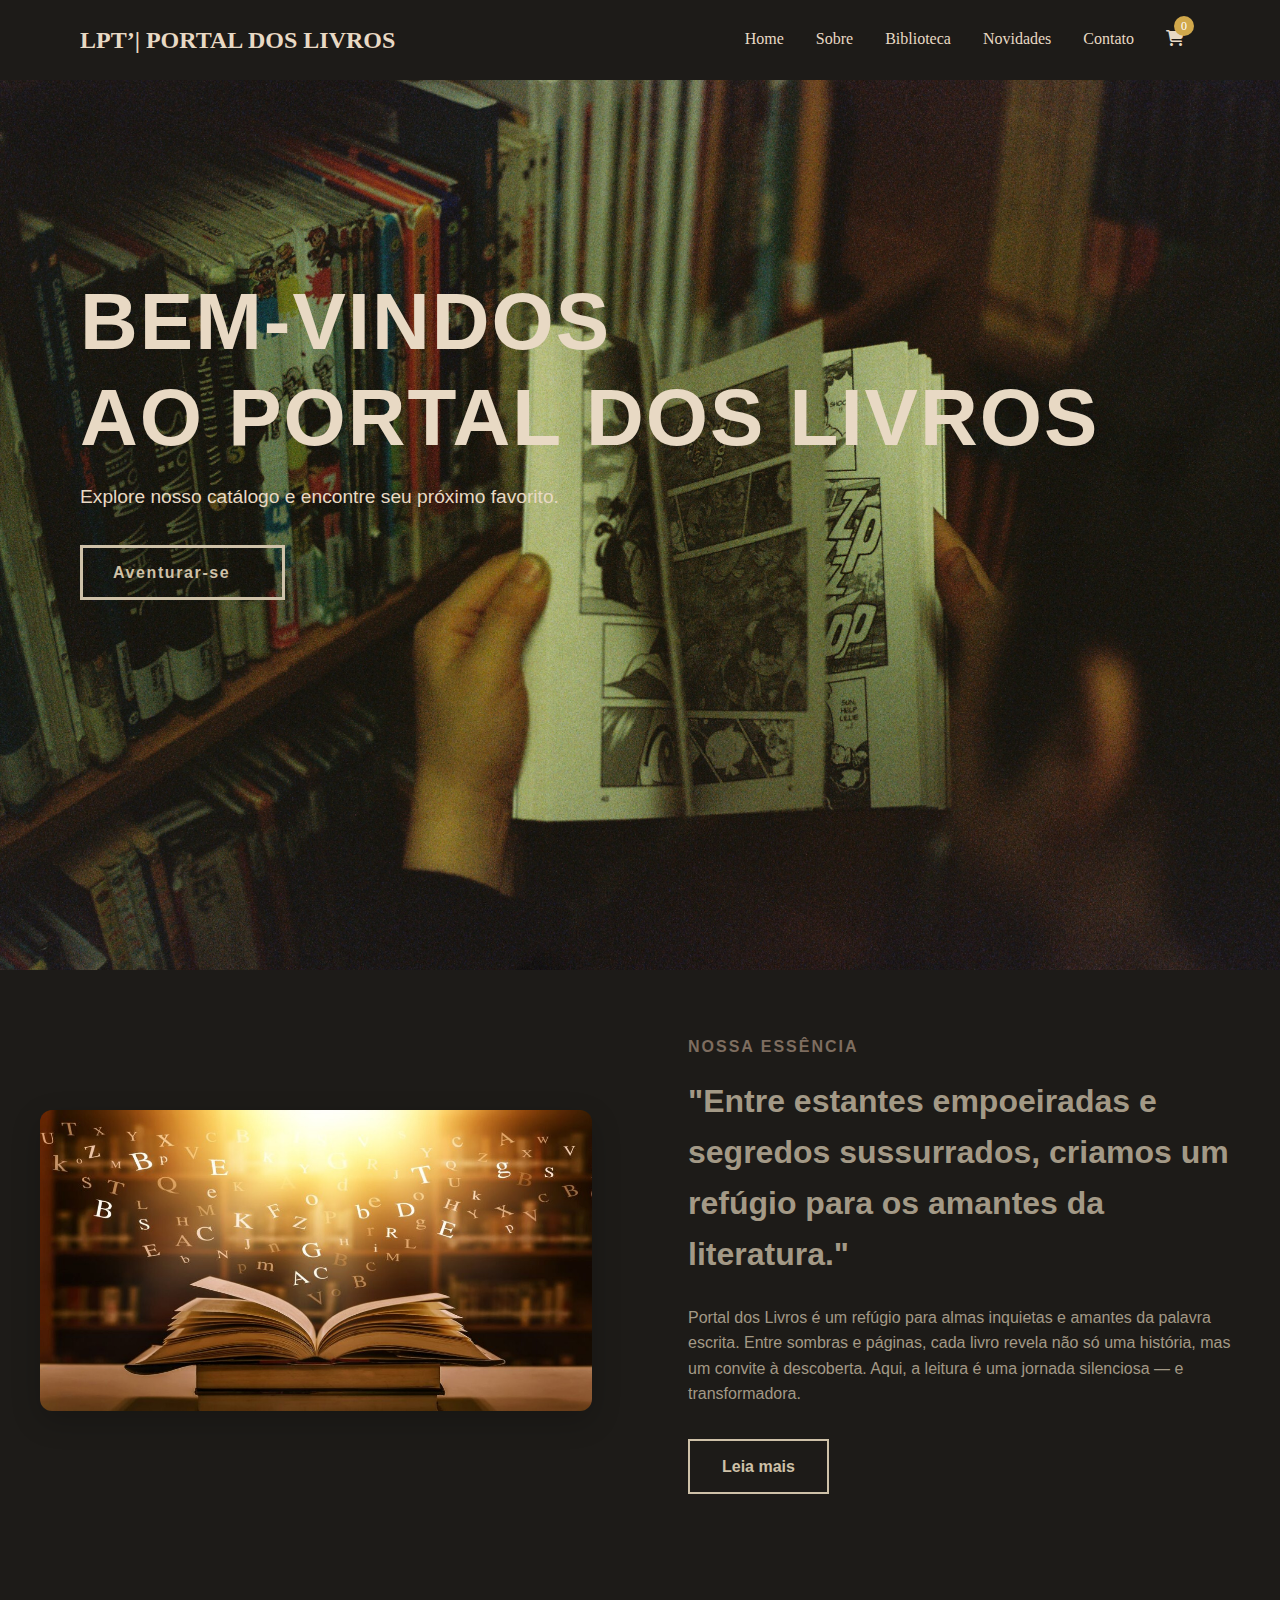
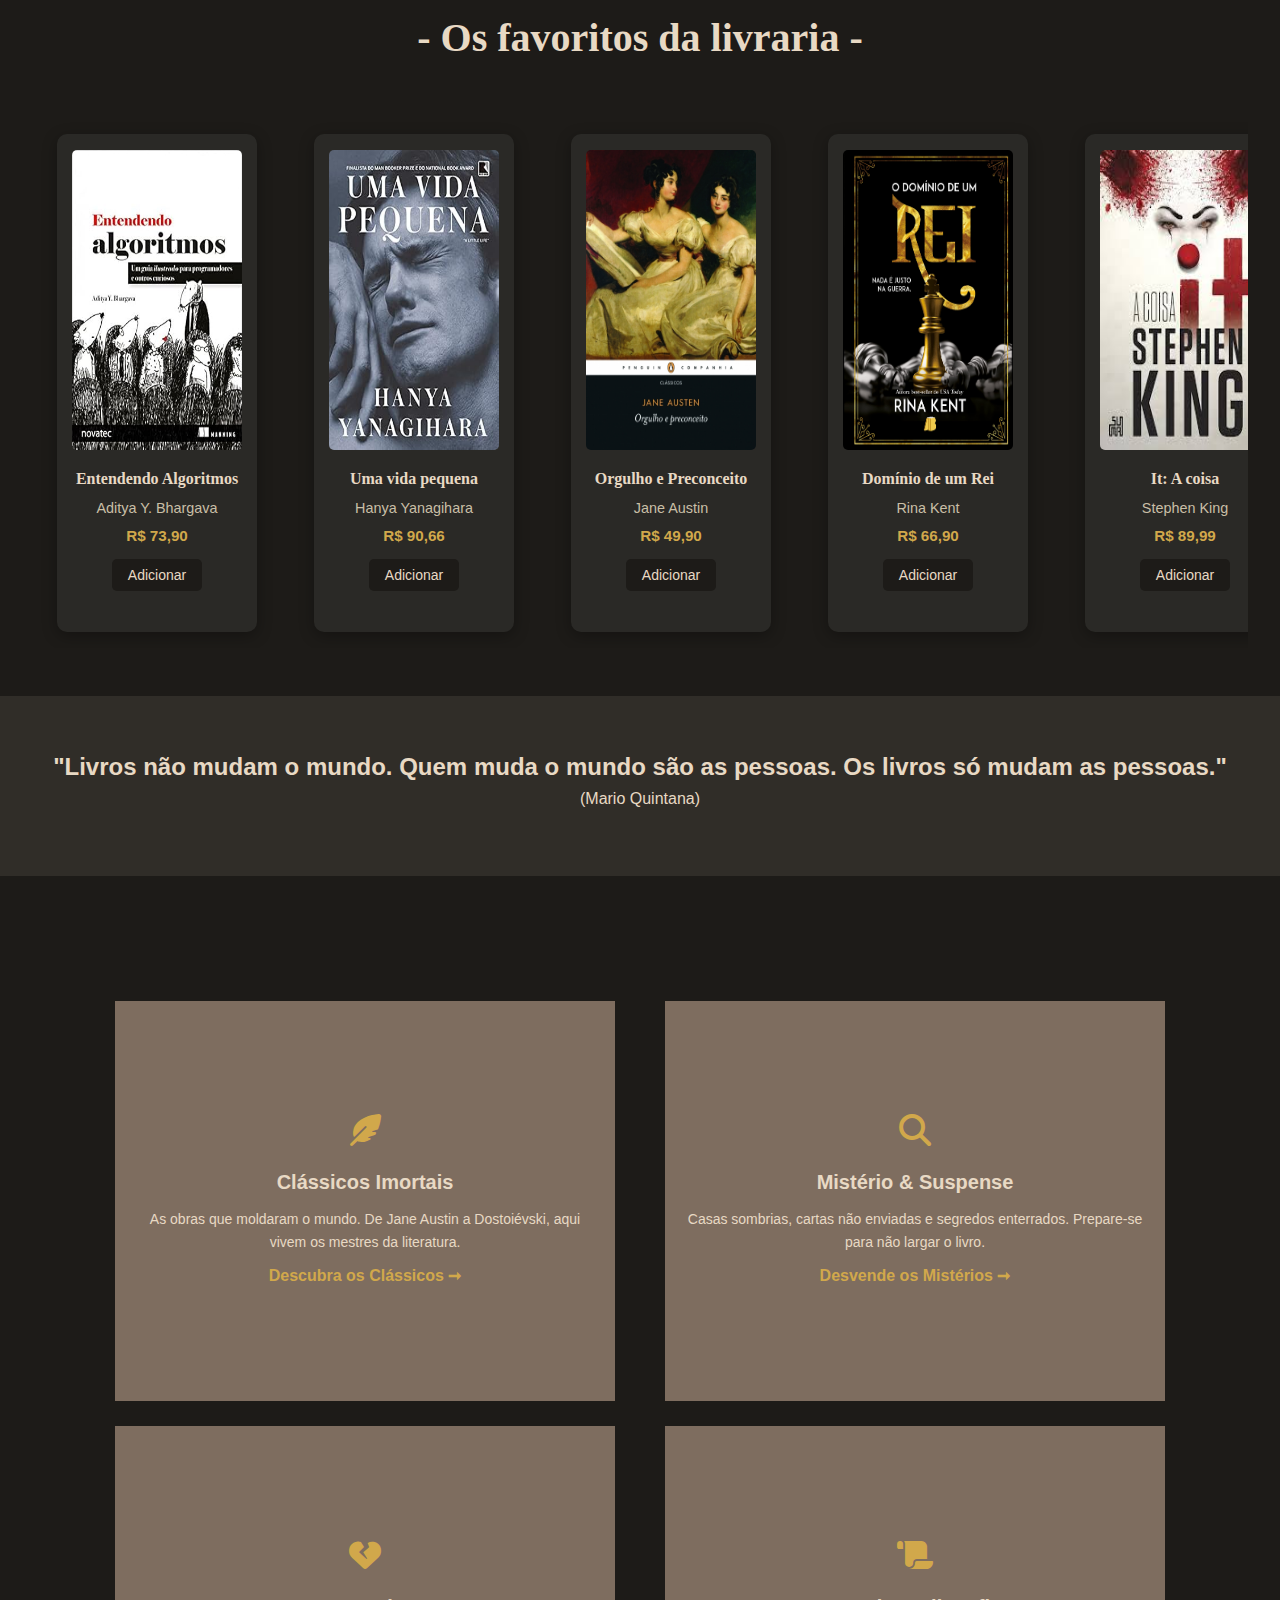
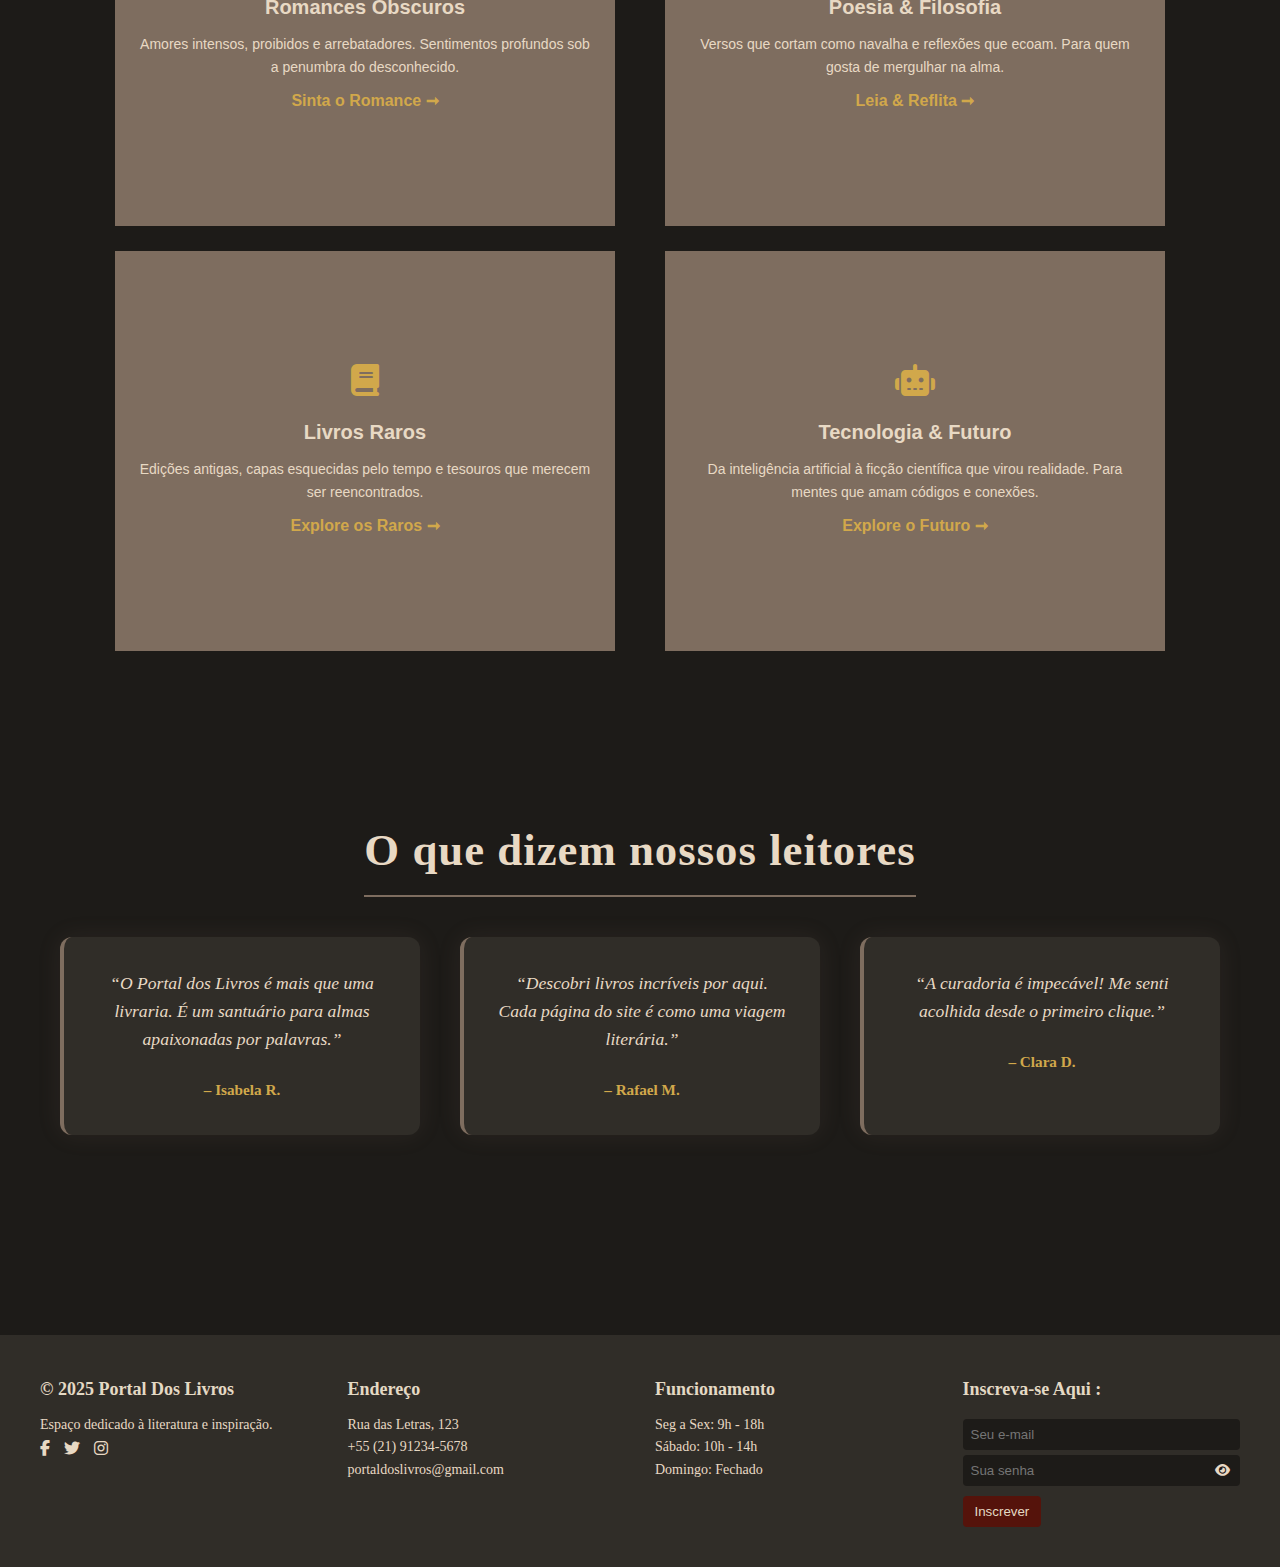
<file: index.html>
<!------------------------------------------------------------
 Created by Duda Gonçalves, Luiza, Gaby e Leonel
  ----------------------------------------------------------->

<!DOCTYPE html>
<html lang="pt-br">

<head>
  <meta charset="utf-8">
  <meta content="width=device-width, initial-scale=1.0" name="viewport">
  <title>Portal dos Livros</title>
  <meta name="description" content="">
  <meta name="keywords" content="">

  <!-- Icon -->
  <link rel="shortcut icon" href="img/icon2.png" type="image/x-icon">

  <!-- Fonts -->
  <link href="https://fonts.cdnfonts.com/css/playfair-display-sc" rel="stylesheet"> <!-- Fonte de Textos em destaque -->
  <link href="https://fonts.cdnfonts.com/css/cinzel" rel="stylesheet"> <!-- Fonte do navbar-->

  <!-- Importa o ícone de hambúrguer -->
  <link rel="stylesheet"
    href="https://fonts.googleapis.com/css2?family=Material+Symbols+Outlined:opsz,wght,FILL,GRAD@20..48,100..700,0..1,-50..200&icon_names=menu" />

  <!-- Link para os icons das redes ( esse site é otimo para icons ) -->
  <link rel="stylesheet" href="https://cdnjs.cloudflare.com/ajax/libs/font-awesome/6.5.1/css/all.min.css">

  <!-- Main CSS File -->
  <link href="css/main.css" rel="stylesheet">
</head>
<!-------------------------------------------------------------------- Navbar Section -------------------------------------------------------------------------------->

<body>
  <div class="container-geral">
    <header>
      <span class="site-name">LPT’| Portal dos Livros</span>

      <i class="material-symbols-outlined" onclick="clickMenu()">menu</i>
      <nav id="menu">
        <ul>
          <li><a href="index.html">Home</a></li>
          <li><a href="sobre.html">Sobre</a></li>
          <li><a href="biblioteca.html">Biblioteca</a></li>
          <li><a href="novidades.html">Novidades</a></li>
          <li><a href="contato.html">Contato</a></li>
          <li>
            <div class="carrinho-icon">
              <i class="fa-solid fa-cart-shopping"></i>
              <span class="carrinho-contador" id="carrinho-contador">0</span>
            </div>
          </li>
        </ul>
      </nav>
    </header>

    <div id="modal-carrinho" class="modal-carrinho">
      <div class="modal-carrinho-conteudo">
        <!-- Conteúdo do Carrinho -->
        <div id="conteudo-carrinho">
          <h2>Seu Carrinho</h2>
          <div class="itens-carrinho" id="itens-carrinho">
            <!-- Itens serão adicionados aqui dinamicamente -->
          </div>
          <div class="total-carrinho">
            Total: R$ <span id="total-carrinho">0,00</span>
          </div>
          <button class="botao-finalizar" id="botao-finalizar">Finalizar Compra</button>
        </div>
    
        <!-- Formulário de Pagamento (inicialmente oculto) -->
        <div id="form-pagamento" class="form-pagamento">
          <h2>Finalizar Compra</h2>
          <form id="formulario-pagamento">
            <label for="nome">Nome Completo:</label>
            <input type="text" id="nome" required>
            
            <label for="cpf">CPF:</label>
            <input type="text" id="cpf" required>
            
            <label for="cartao">Número do Cartão:</label>
            <input type="text" id="cartao" required>
            
            <label for="cvv">CVV:</label>
            <input type="text" id="cvv" required>
            
            <button type="submit" class="botao-finalizar">Concluir Pagamento</button>
          </form>
        </div>
    
        <!-- Mensagem de Sucesso (inicialmente oculta) -->
        <div id="mensagem-sucesso" class="mensagem-sucesso">
          <i class="fas fa-check-circle"></i>
          <h2>Pagamento efetuado com sucesso!</h2>
          <p>Em breve você receberá um e-mail com o código de rastreio do seu produto.</p>
        </div>
      </div>
    </div>

    <!-------------------------------------------------------------------- /Navbar Section -------------------------------------------------------------------------------->

    <!-------------------------------------------------------------------- Hero Section -------------------------------------------------------------------------------->

    <section class="hero">
      <div class="content">
        <h1 class="hero-title">
          <span>Bem-Vindos</span><br>
          <span>ao Portal dos Livros</span>
        </h1>
        <p>Explore nosso catálogo e encontre seu próximo favorito.</p>
        <a href="biblioteca.html" class="botao"> Aventurar-se</a>
      </div>
    </section>

    <!-------------------------------------------------------------------- /Hero Section -------------------------------------------------------------------------------->

    <!-------------------------------------------------------------------- Sobre Section -------------------------------------------------------------------------------->
    <section class="sobre">
      <div class="sobre-container">

        <div class="sobre-img">
          <img src="img/livro-index01(01).jpeg" alt="foto-livraria">
        </div>

        <div class="sobre-texto">
          <h3 class="subtitulo">nossa essência</h3>
          <h2 class="titulo">
            "Entre estantes empoeiradas e segredos sussurrados, criamos um refúgio para os amantes da literatura."
          </h2>
          <p>
            Portal dos Livros é um refúgio para almas inquietas e amantes da palavra escrita.
            Entre sombras e páginas, cada livro revela não só uma história, mas um convite à descoberta.
            Aqui, a leitura é uma jornada silenciosa — e transformadora.
          </p>
          <a href="sobre.html" class="botao-sobre">Leia mais</a>
        </div>

      </div>
    </section>

    <!--------------------------------------------------------------------- /Sobre Section -------------------------------------------------------------------------------->

    <!-------------------------------------------------------------------- Mais vendidos Section -------------------------------------------------------------------------------->

    <section class="mais-vendidos">
      <h2>- Os favoritos da livraria -</h2>
      <div class="carousel">

        <div class="book">
          <img src="img/book1.jpg" alt="Capa do Livro 1">
          <div class="book-info">
            <p class="titulo">Entendendo Algoritmos</p>
            <p class="autor">Aditya Y. Bhargava</p>
            <p class="preco">R$ 73,90</p>
            <button class="botao-adicionar">Adicionar</button>
          </div>
        </div>

        <div class="book">
          <img src="img/book2.jpg" alt="Capa do Livro 2">
          <div class="book-info">
            <p class="titulo">Uma vida pequena</p>
            <p class="autor">Hanya Yanagihara</p>
            <p class="preco">R$ 90,66</p>
            <button class="botao-adicionar">Adicionar</button>
          </div>
        </div>

        <div class="book">
          <img src="img/book3.jpg" alt="Capa do Livro 3">
          <div class="book-info">
            <p class="titulo">Orgulho e Preconceito</p>
            <p class="autor">Jane Austin</p>
            <p class="preco">R$ 49,90</p>
            <button class="botao-adicionar">Adicionar</button>
          </div>
        </div>

        <div class="book">
          <img src="img/book4.jpg" alt="Capa do Livro 4">
          <div class="book-info">
            <p class="titulo">Domínio de um Rei </p>
            <p class="autor">Rina Kent</p>
            <p class="preco">R$ 66,90</p>
            <button class="botao-adicionar">Adicionar</button>
          </div>
        </div>

        <div class="book">
          <img src="img/book5.jpeg" alt="Capa do Livro 5">
          <div class="book-info">
            <p class="titulo">It: A coisa</p>
            <p class="autor">Stephen King</p>
            <p class="preco">R$ 89,99</p>
            <button class="botao-adicionar">Adicionar</button>
          </div>
        </div>

        <div class="book">
          <img src="img/book6.jpg" alt="Capa do Livro 6">
          <div class="book-info">
            <p class="titulo">Margot arruma a sua vida</p>
            <p class="autor">Carrie McCrossen e Ian </p>
            <p class="preco">R$ 29,90</p>
            <button class="botao-adicionar">Adicionar</button>
          </div>
        </div>
      </div>
    </section>

       <div id="modal-carrinho" class="modal-carrinho">
          <div class="modal-carrinho-conteudo">
            <p>Livro adicionado ao carrinho!</p>
            <button id="fechar-modal-carrinho">Fechar</button>
          </div>
        </div>

    <!-------------------------------------------------------------------- /Sobre Section -------------------------------------------------------------------------------->

    <!-------------------------------------------------------------------- Frase Section --------------------------------------------------------------------------------->

    <section class="frase">
      <div class="container" style="text-align: center; background-color: #302d28; min-height: 20vh; padding: 0 10px 40px 10px;">
        <br>
        <br>
        <h2>"Livros não mudam o mundo. Quem muda o mundo são as pessoas. Os livros só mudam as pessoas."</h2>
        <p>(Mario Quintana)</p>
      </div>
    </section>


    <!-------------------------------------------------------------------- /Frase Section --------------------------------------------------------------------------------->

    <!-------------------------------------------------------------------- Categorias Section --------------------------------------------------------------------------------->

    <section class="categorias">

      <div class="caixinha">
        <i class="fa-solid fa-feather-pointed"></i>
        <h3>Clássicos Imortais</h3>
        <p>As obras que moldaram o mundo. De Jane Austin a Dostoiévski, aqui vivem os mestres da literatura.</p>
        <a href="biblioteca.html">Descubra os Clássicos ➞</a>
      </div>

      <div class="caixinha">
        <i class="fa-solid fa-magnifying-glass"></i>
        <h3>Mistério & Suspense</h3>
        <p>Casas sombrias, cartas não enviadas e segredos enterrados. Prepare-se para não largar o livro.</p>
        <a href="biblioteca.html">Desvende os Mistérios ➞</a>
      </div>

      <div class="caixinha">
        <i class="fa-solid fa-heart-crack"></i>
        <h3>Romances Obscuros</h3>
        <p>Amores intensos, proibidos e arrebatadores. Sentimentos profundos sob a penumbra do desconhecido.</p>
        <a href="biblioteca.html">Sinta o Romance ➞</a>
      </div>


      <br>
      <div class="caixinha">
        <i class="fa-solid fa-scroll"></i>
        <h3>Poesia & Filosofia</h3>
        <p>Versos que cortam como navalha e reflexões que ecoam. Para quem gosta de mergulhar na alma.</p>
        <a href="biblioteca.html">Leia & Reflita ➞</a>
      </div>

      <div class="caixinha">
        <i class="fa-solid fa-book"></i>
        <h3>Livros Raros</h3>
        <p>Edições antigas, capas esquecidas pelo tempo e tesouros que merecem ser reencontrados.</p>
        <a href="biblioteca.html">Explore os Raros ➞</a>
      </div>

      <div class="caixinha">
        <i class="fa-solid fa-robot"></i>
        <h3>Tecnologia & Futuro</h3>
        <p>Da inteligência artificial à ficção científica que virou realidade. Para mentes que amam códigos e conexões.
        </p>
        <a href="biblioteca.html">Explore o Futuro ➞</a>
      </div>
    </section>
    <!-------------------------------------------------------------------- /Categorias Section --------------------------------------------------------------------------------->

    <!-------------------------------------------------------------------- Feedbacks Section --------------------------------------------------------------------------------->

    <section class="feedbacks">
      <h2>O que dizem nossos leitores</h2>

      <div class="feed-container">
        <div class="feedback-card">
          <p class="feedback-texto">“O Portal dos Livros é mais que uma livraria. É um santuário para almas apaixonadas
            por palavras.”</p>
          <span class="feedback-autor">– Isabela R.</span>
        </div>

        <div class="feedback-card">
          <p class="feedback-texto">“Descobri livros incríveis por aqui. Cada página do site é como uma viagem
            literária.”</p>
          <span class="feedback-autor">– Rafael M.</span>
        </div>

        <div class="feedback-card">
          <p class="feedback-texto">“A curadoria é impecável! Me senti acolhida desde o primeiro clique.”</p>
          <span class="feedback-autor">– Clara D.</span>
        </div>
      </div>
    </section>



    <!-------------------------------------------------------------------- /Feedbacks Section --------------------------------------------------------------------------------->

    <!-------------------------------------------------------------------- Footer Section --------------------------------------------------------------------------------->

    <footer class="footer">
      <div class="footer-grid">

        <div>
          <h3>© 2025 Portal Dos Livros</h3>
          <p>Espaço dedicado à literatura e inspiração.</p>
          <div class="icons">
            <a href="https://www.facebook.com"><i class="fab fa-facebook-f"></i></a>
            <a href="https://x.com/?lang=pt"><i class="fab fa-twitter"></i></a>
            <a href="https://www.instagram.com/"><i class="fab fa-instagram"></i></a>
          </div>
        </div>

        <div>
          <h3>Endereço</h3>
          <p>Rua das Letras, 123</p>
          <p>+55 (21) 91234-5678</p>
          <p>portaldoslivros@gmail.com</p>
        </div>

        <div>
          <h3>Funcionamento</h3>
          <p>Seg a Sex: 9h - 18h</p>
          <p>Sábado: 10h - 14h</p>
          <p>Domingo: Fechado</p>
        </div>

        <div>
          <h3>Inscreva-se Aqui :</h3>
          <form id="formulario-inscricao">
            <input type="email" id="email" placeholder="Seu e-mail" required>
            <div class="campo-senha">
              <input type="password" name="senha" id="senha" placeholder="Sua senha" required>
              <button id="botao-mostrar-senha" type="button" aria-label="Mostrar ou ocultar senha">
                <i class="fa-solid fa-eye"></i>
              </button>
            </div>
            <button id="botao-inscrever">Inscrever</button>
          </form>
        </div>

        <div id="modal-inscricao" class="modal-inscricao">
          <div class="modal-inscricao-conteudo">
            <p>Sua inscrição foi realizada com sucesso!</p>
            <button id="fechar-modal-inscricao">Fechar</button>
          </div>
        </div>

      </div>
    </footer>

  </div> <!-- Fechamento container geral -->

<script src="script.js"></script>
</body>

</html>
</file>
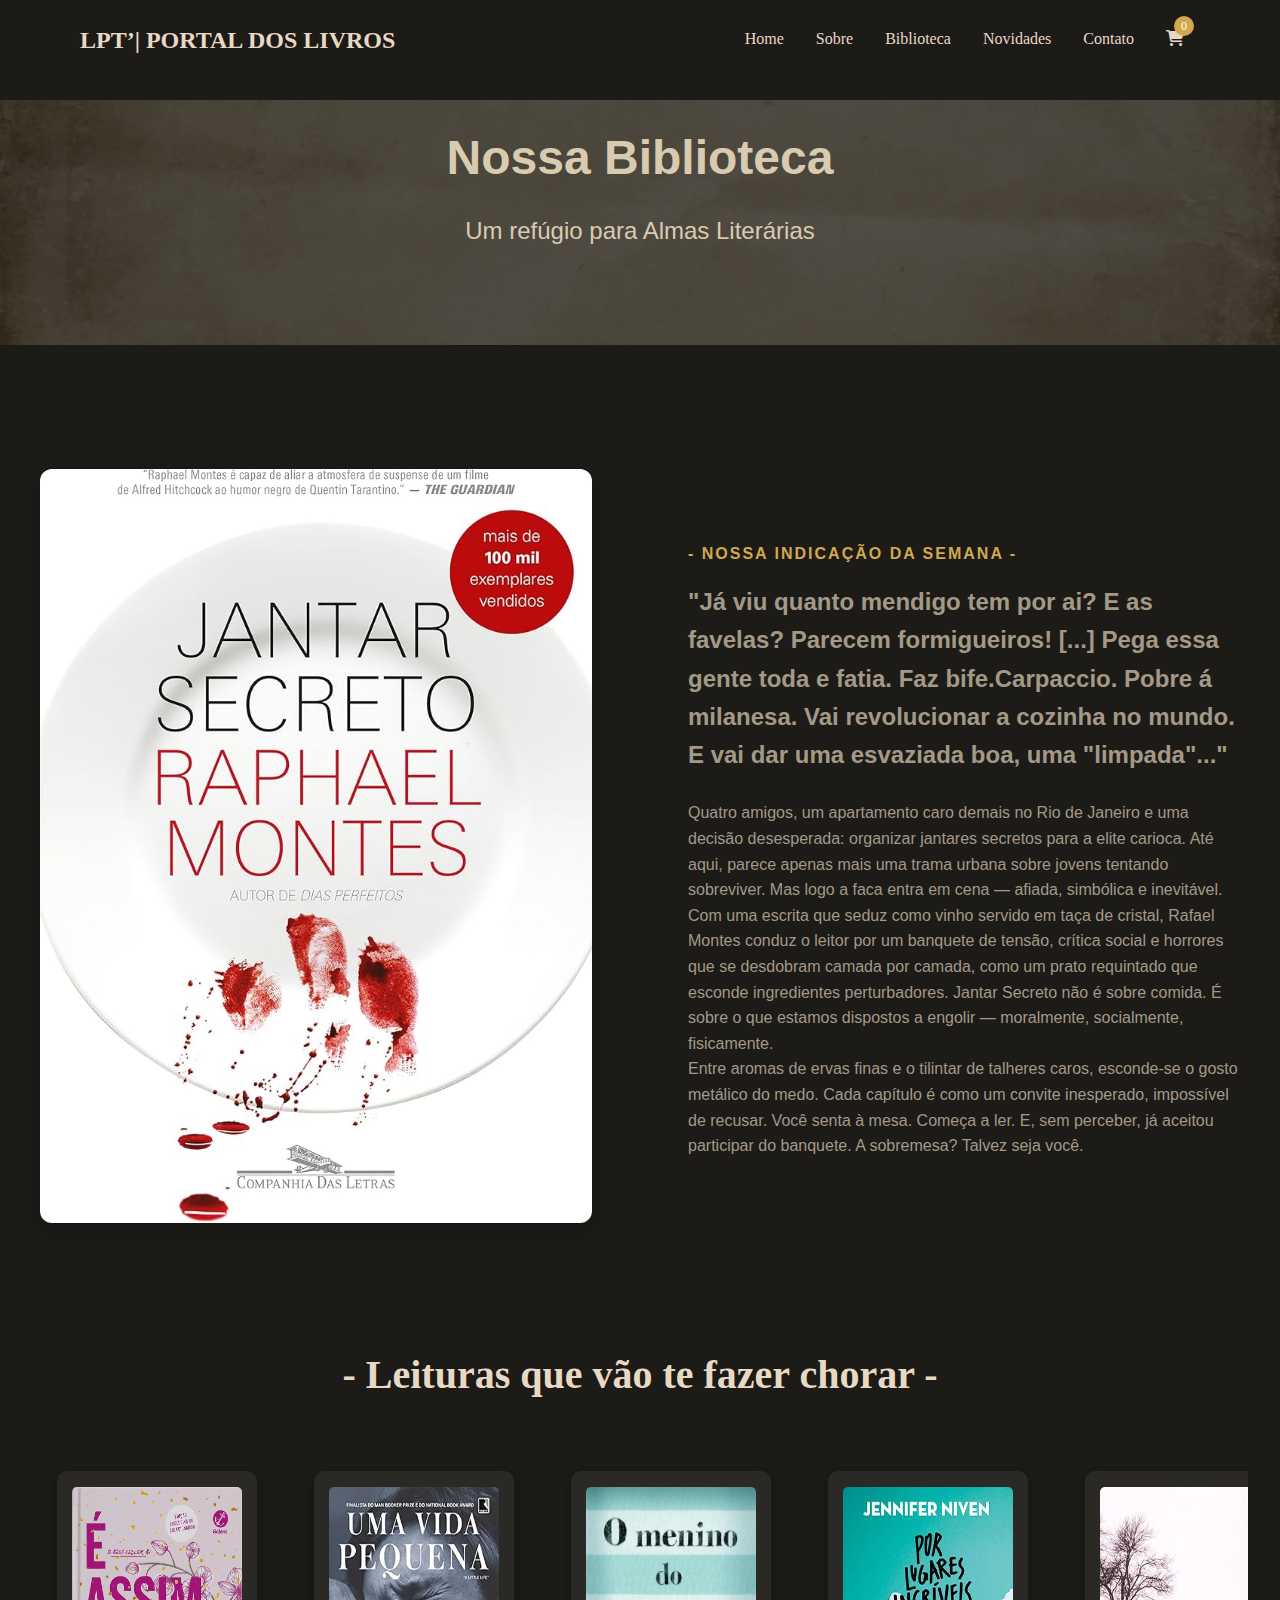
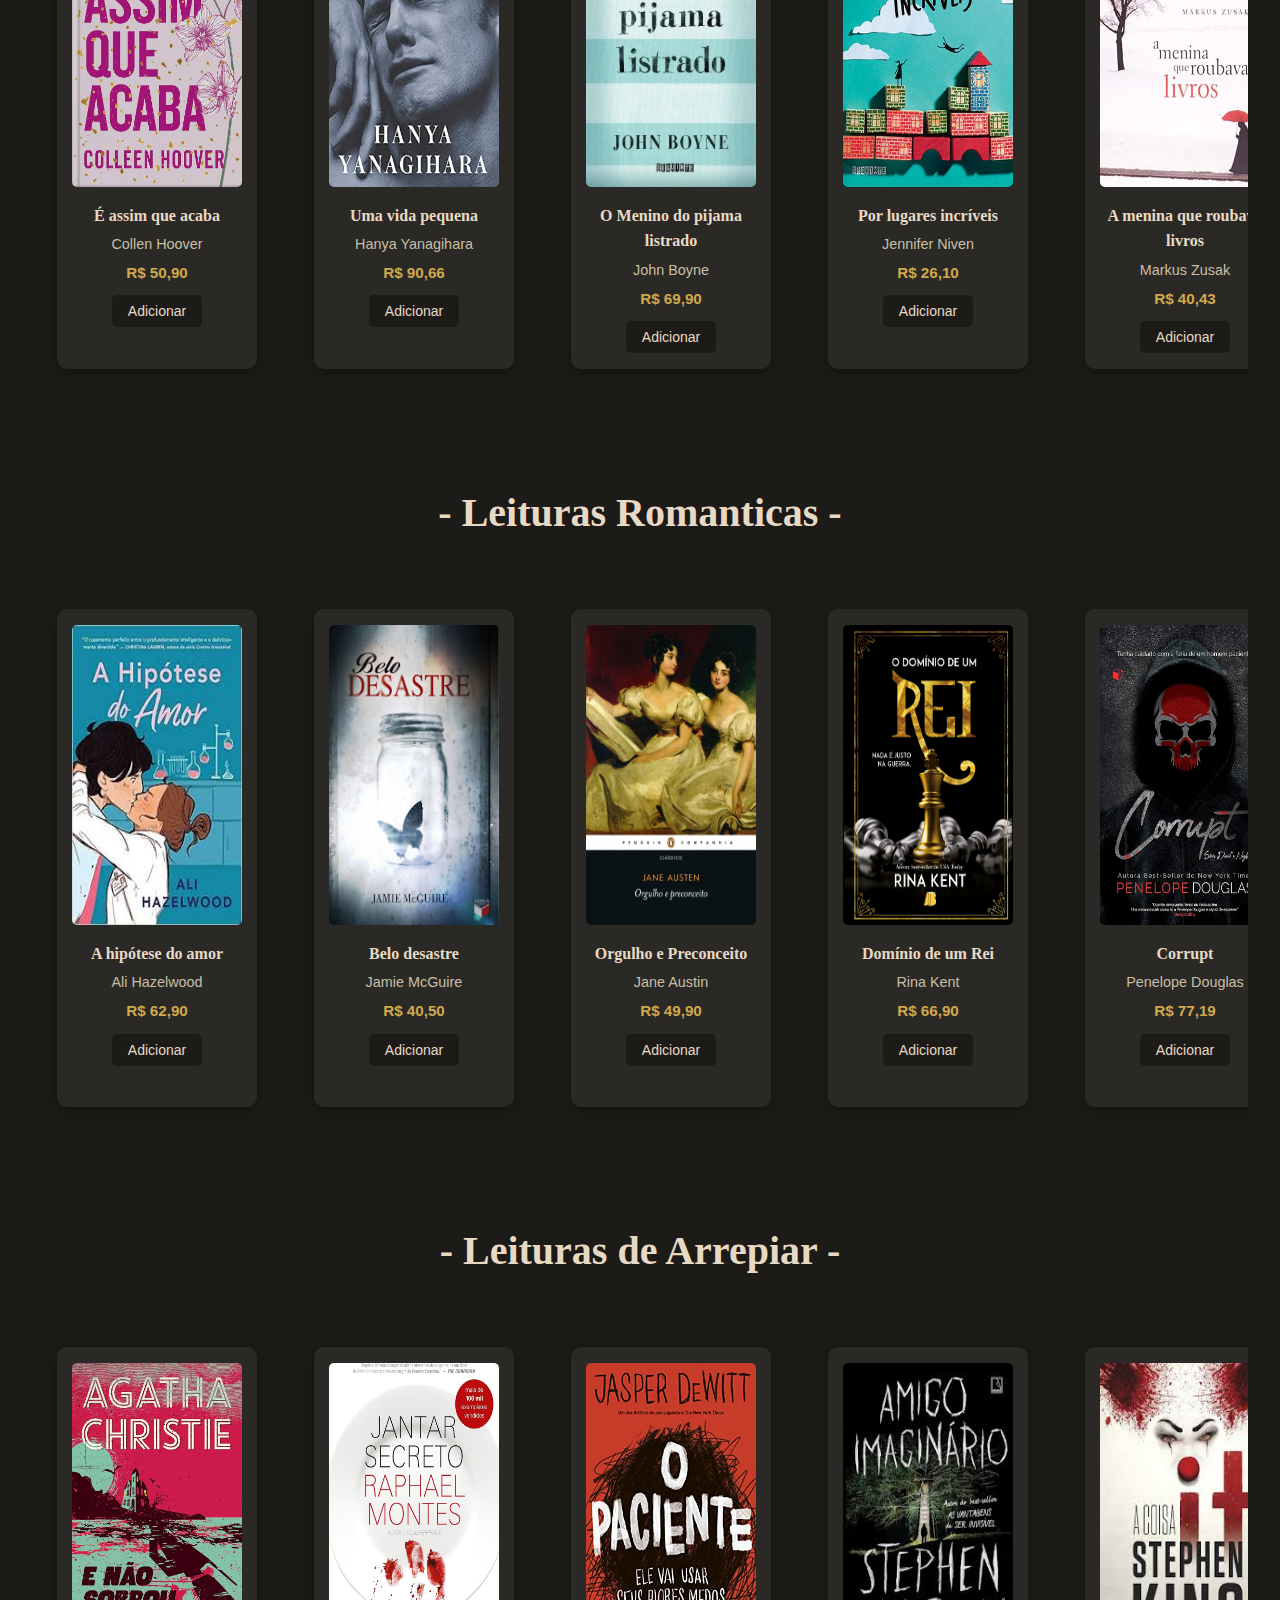
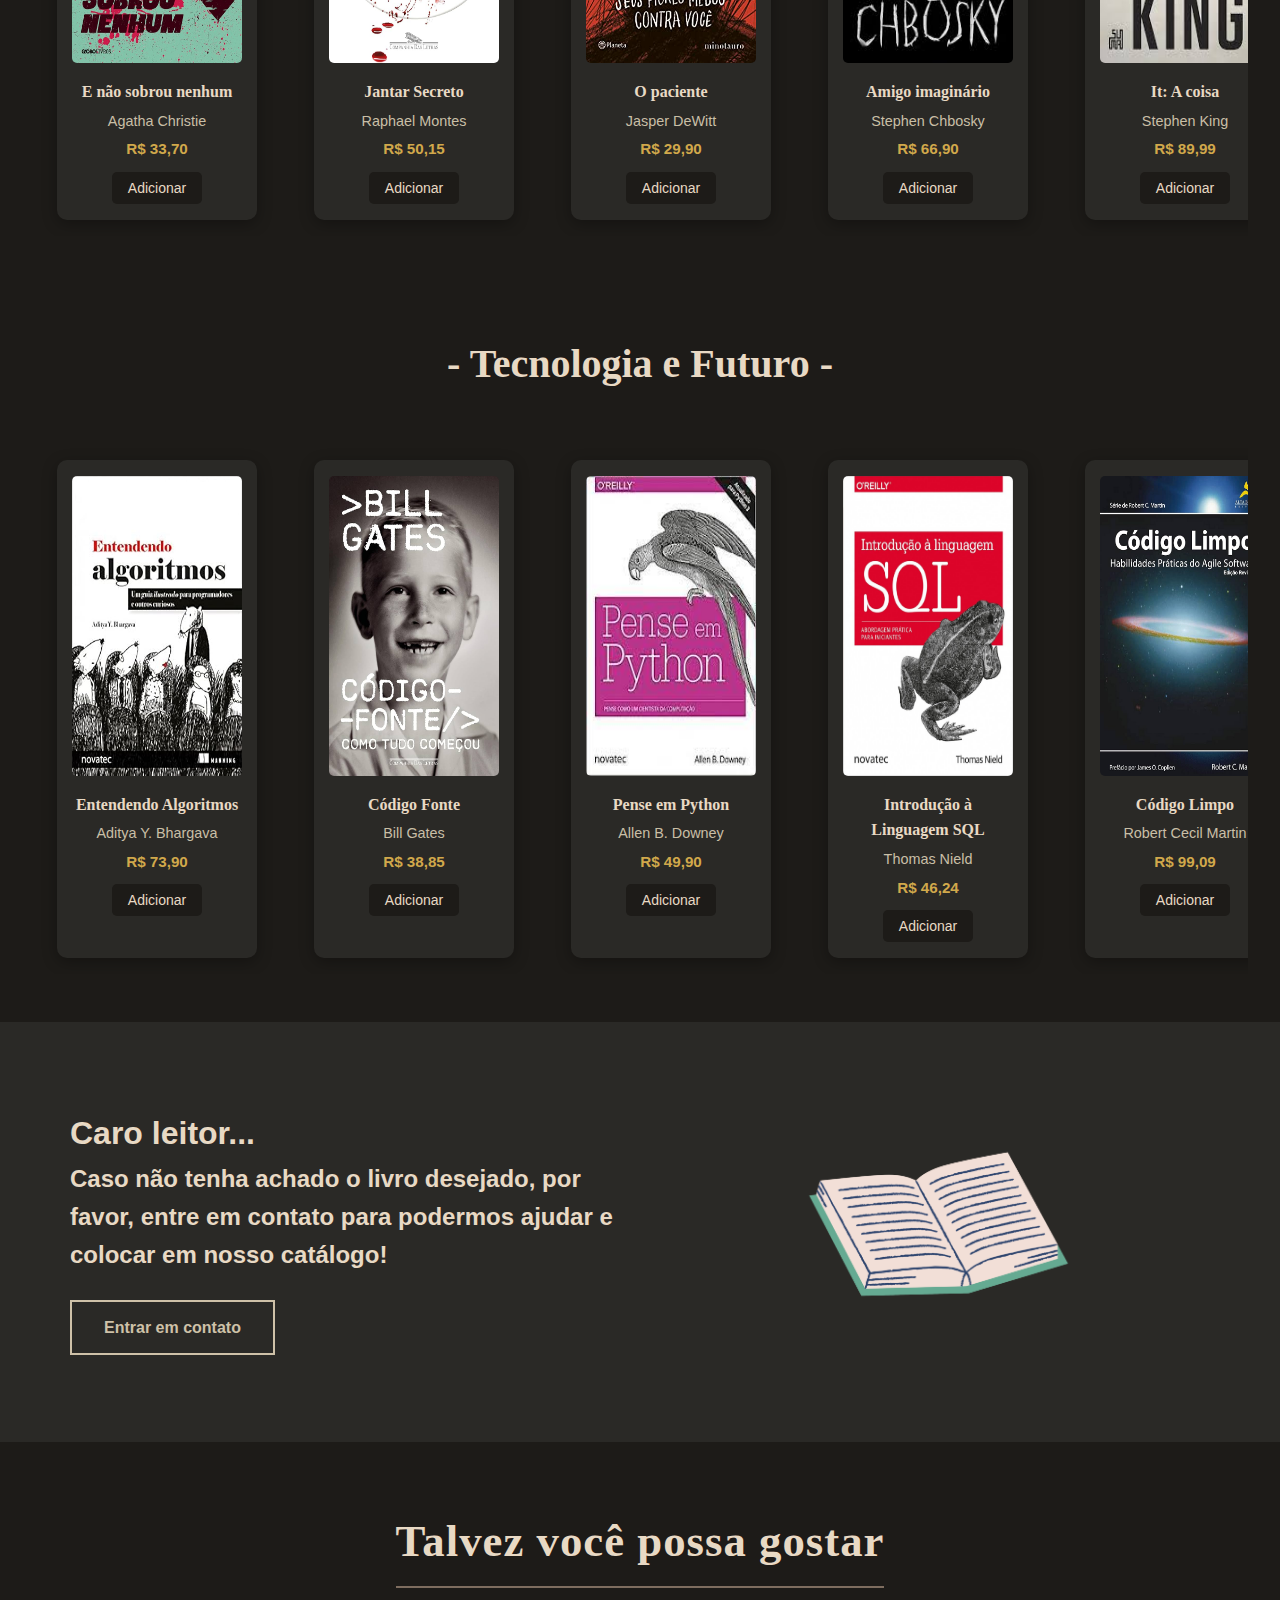
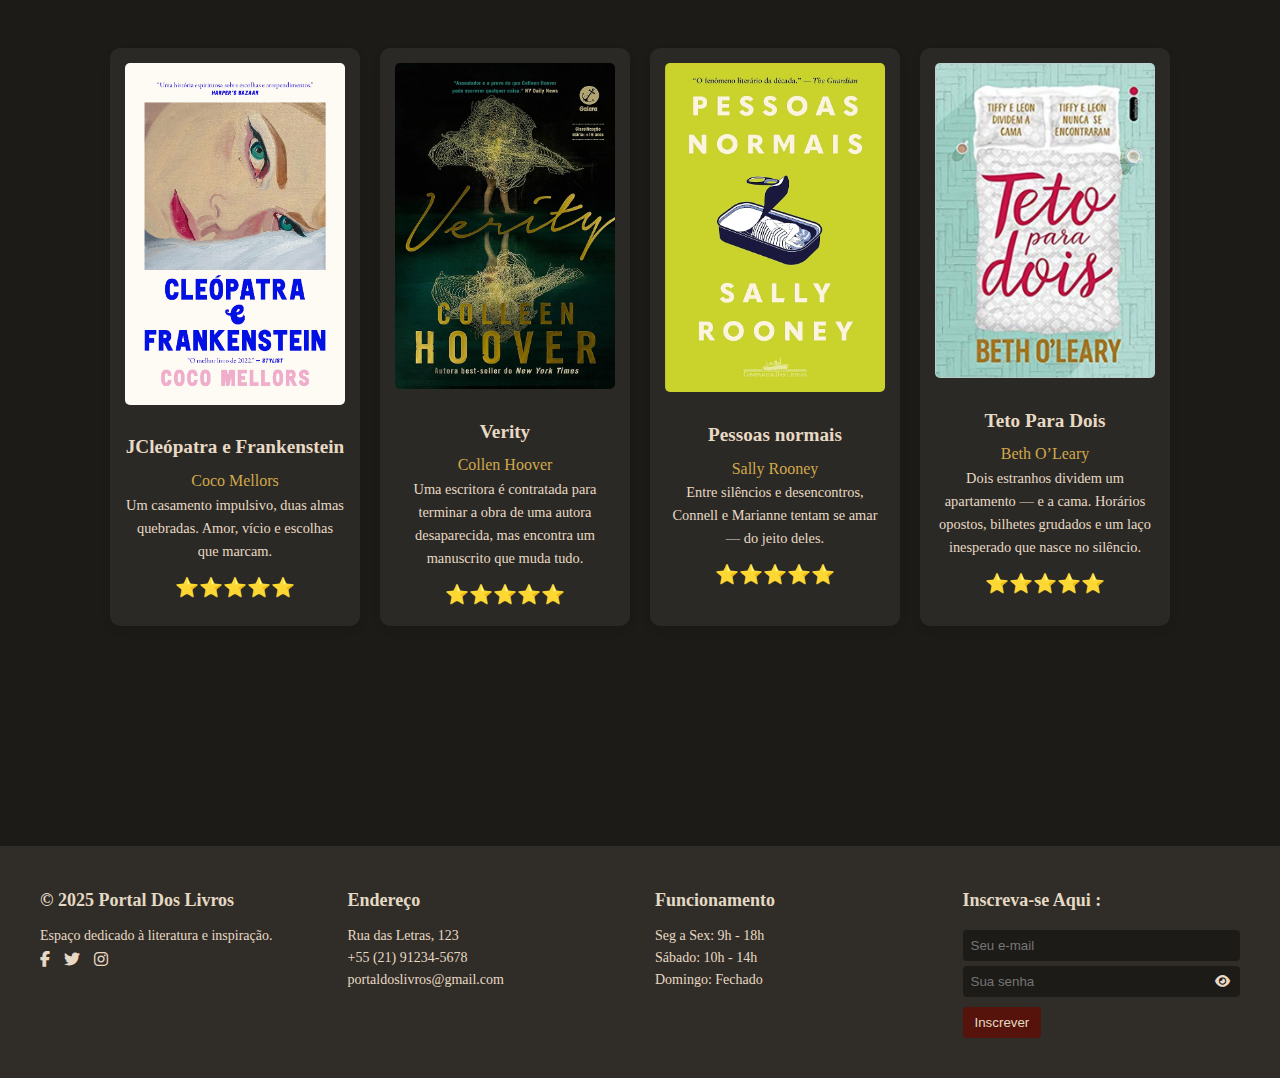
<file: biblioteca.html>
<!------------------------------------------------------------
 Created by Duda Gonçalves, Luiza, Gaby e Leonel
  ----------------------------------------------------------->

  <!DOCTYPE html>
  <html lang="pt-br">
  
  <head>
    <meta charset="utf-8">
    <meta content="width=device-width, initial-scale=1.0" name="viewport">
    <title>Portal dos Livros</title>
    <meta name="description" content="">
    <meta name="keywords" content="">
  
    <!-- Icon -->
    <link rel="shortcut icon" href="img/icon2.png" type="image/x-icon">
  
    <!-- Fonts -->
    <link href="https://fonts.cdnfonts.com/css/playfair-display-sc" rel="stylesheet"> <!-- Fonte de Textos em destaque -->
    <link href="https://fonts.cdnfonts.com/css/cinzel" rel="stylesheet"> <!-- Fonte do navbar-->
  
    <!-- Importa o ícone de hambúrguer -->
    <link rel="stylesheet" href="https://fonts.googleapis.com/css2?family=Material+Symbols+Outlined:opsz,wght,FILL,GRAD@20..48,100..700,0..1,-50..200&icon_names=menu" />
  
    <!-- Link para os icons das redes ( esse site é otimo para icons ) -->
    <link rel="stylesheet" href="https://cdnjs.cloudflare.com/ajax/libs/font-awesome/6.5.1/css/all.min.css">
  
     <!-- Main CSS File -->
    <link href="css/main.css" rel="stylesheet">

    <!-- Main CSS File -->
    <link href="css/biblioteca.css" rel="stylesheet">
  </head>
   <!-------------------------------------------------------------------- Navbar Section -------------------------------------------------------------------------------->
  <body>
    <div class="container-geral">
      <header>
        <span class="site-name">LPT’| Portal dos Livros</span>
  
        <i class="material-symbols-outlined" onclick="clickMenu()">menu</i>
        <nav id="menu">
          <ul>
            <li><a href="index.html">Home</a></li>
            <li><a href="sobre.html">Sobre</a></li>
            <li><a href="biblioteca.html">Biblioteca</a></li>
            <li><a href="novidades.html">Novidades</a></li>
            <li><a href="contato.html">Contato</a></li>
            <li>
              <div class="carrinho-icon">
                <i class="fa-solid fa-cart-shopping"></i>
                <span class="carrinho-contador" id="carrinho-contador">0</span>
              </div>
            </li>
  
          </ul>
        </nav>
      </header>

      <div id="modal-carrinho" class="modal-carrinho">
        <div class="modal-carrinho-conteudo">
          <!-- Conteúdo do Carrinho -->
          <div id="conteudo-carrinho">
            <h2>Seu Carrinho</h2>
            <div class="itens-carrinho" id="itens-carrinho">
              <!-- Itens serão adicionados aqui dinamicamente -->
            </div>
            <div class="total-carrinho">
              Total: R$ <span id="total-carrinho">0,00</span>
            </div>
            <button class="botao-finalizar" id="botao-finalizar">Finalizar Compra</button>
          </div>
      
          <!-- Formulário de Pagamento (inicialmente oculto) -->
          <div id="form-pagamento" class="form-pagamento">
            <h2>Finalizar Compra</h2>
            <form id="formulario-pagamento">
              <label for="nome">Nome Completo:</label>
              <input type="text" id="nome" required>
              
              <label for="cpf">CPF:</label>
              <input type="text" id="cpf" required>
              
              <label for="cartao">Número do Cartão:</label>
              <input type="text" id="cartao" required>
              
              <label for="cvv">CVV:</label>
              <input type="text" id="cvv" required>
              
              <button type="submit" class="botao-finalizar">Concluir Pagamento</button>
            </form>
          </div>
      
          <!-- Mensagem de Sucesso (inicialmente oculta) -->
          <div id="mensagem-sucesso" class="mensagem-sucesso">
            <i class="fas fa-check-circle"></i>
            <h2>Pagamento efetuado com sucesso!</h2>
            <p>Em breve você receberá um e-mail com o código de rastreio do seu produto.</p>
          </div>
        </div>
      </div>
  
  
   <!-------------------------------------------------------------------- /Navbar Section -------------------------------------------------------------------------------->
  
   <!-------------------------------------------------------------------- Nav Section -------------------------------------------------------------------------------->
   
   <section class="biblioteca">
      <div class="titulo-bibli">
        <h1>
          Nossa Biblioteca
        </h1>
        <p>
          Um refúgio para Almas Literárias
        </p>        
      </div>
   </section>

   <!-------------------------------------------------------------------- /Nav Section -------------------------------------------------------------------------------->

   <!-------------------------------------------------------------------- Destaques da semana Section -------------------------------------------------------------------------------->
   <section class="livro-destaque">
    <div class="container-destaque">
       
      <div class="destaque-img">
        <img src="img/jantar-secreto.jpg" alt="foto-livraria">
      </div>

      <div class="destaque">
        <h3 class="subtitulo">- Nossa indicação da semana -</h3>
        <h2 class="titulo">
          "Já viu quanto mendigo tem por ai? E as favelas? Parecem formigueiros! [...] 
          Pega essa gente toda e fatia. Faz bife.Carpaccio. Pobre á milanesa. Vai revolucionar a cozinha no mundo. E vai dar uma esvaziada boa, uma "limpada"..."
        </h2>
        <br>
        <p>
          Quatro amigos, um apartamento caro demais no Rio de Janeiro e uma decisão desesperada: 
          organizar jantares secretos para a elite carioca. Até aqui, parece apenas mais uma trama 
          urbana sobre jovens tentando sobreviver. Mas logo a faca entra em cena — afiada, simbólica e inevitável.
        </p>
        <p>
          Com uma escrita que seduz como vinho servido em taça de cristal, Rafael Montes conduz o 
          leitor por um banquete de tensão, crítica social e horrores que se desdobram camada por camada, 
          como um prato requintado que esconde ingredientes perturbadores. Jantar Secreto não é sobre comida. 
          É sobre o que estamos dispostos a engolir — moralmente, socialmente, fisicamente.
        </p>
        <p>
          Entre aromas de ervas finas e o tilintar de talheres caros, esconde-se o gosto metálico do medo. 
          Cada capítulo é como um convite inesperado, impossível de recusar. Você senta à mesa. Começa a ler.
           E, sem perceber, já aceitou participar do banquete. A sobremesa? Talvez seja você.
        </p>
        
      </div>

    </div>
   </section>

  <!-------------------------------------------------------------------- /Destaque da semana Section -------------------------------------------------------------------------------->

   <!-------------------------------------------------------------------- Prateleiras Section -------------------------------------------------------------------------------->

      <section class="mais-vendidos">
        <h2>- Leituras que vão te fazer chorar -</h2>
        <div class="carousel">
  
          <div class="book">
            <img src="img/livro03.jpg" alt="Capa do Livro 1">
            <div class="book-info">
              <p class="titulo">É assim que acaba</p>
              <p class="autor">Collen Hoover</p>
              <p class="preco">R$ 50,90</p>
              <button class="botao-adicionar">Adicionar</button>
            </div>
          </div>
  
          <div class="book">
            <img src="img/book2.jpg" alt="Capa do Livro 2">
            <div class="book-info">
              <p class="titulo">Uma vida pequena</p>
              <p class="autor">Hanya Yanagihara</p>
              <p class="preco">R$ 90,66</p>
              <button class="botao-adicionar">Adicionar</button>
            </div>
          </div>
  
          <div class="book">
            <img src="img/book18.jpg" alt="Capa do Livro 3">
            <div class="book-info">
              <p class="titulo">O Menino do pijama listrado </p>
              <p class="autor">John Boyne</p>
              <p class="preco">R$ 69,90</p>
              <button class="botao-adicionar">Adicionar</button>
            </div>
          </div>
  
          <div class="book">
            <img src="img/book19.png" alt="Capa do Livro 4">
            <div class="book-info">
              <p class="titulo">Por lugares incríveis </p>
              <p class="autor">Jennifer Niven</p>
              <p class="preco">R$ 26,10</p>
              <button class="botao-adicionar">Adicionar</button>
            </div>
          </div>
  
          <div class="book">
            <img src="img/book20.jpg" alt="Capa do Livro 5">
            <div class="book-info">
              <p class="titulo">A menina que roubava livros</p>
              <p class="autor">Markus Zusak</p>
              <p class="preco">R$ 40,43</p>
              <button class="botao-adicionar">Adicionar</button>
            </div>
          </div>
  
          <div class="book">
            <img src="img/book21.jpg" alt="Capa do Livro 6">
            <div class="book-info">
              <p class="titulo">Tudo é rio</p>
              <p class="autor">Carla Madeira</p>
              <p class="preco">R$ 29,90</p>
              <button class="botao-adicionar">Adicionar</button>
            </div>
          </div>
        </div>
      </section>
  
    <!----------------------- Seção: Leituras de Romance ----------------------------------->
    <div class="mais-vendidos">
      <h2>- Leituras Romanticas -</h2>
      <div class="carousel">
  
        <div class="book">
          <img src="img/book7.jpeg" alt="Capa do Livro 1">
          <div class="book-info">
            <p class="titulo">A hipótese do amor</p>
            <p class="autor">Ali Hazelwood</p>
            <p class="preco">R$ 62,90</p>
            <button class="botao-adicionar">Adicionar</button>
          </div>
        </div>

        <div class="book">
          <img src="img/book8.png" alt="Capa do Livro 2">
          <div class="book-info">
            <p class="titulo">Belo desastre</p>
            <p class="autor">Jamie McGuire</p>
            <p class="preco">R$ 40,50</p>
            <button class="botao-adicionar">Adicionar</button>
          </div>
        </div>

        <div class="book">
          <img src="img/book3.jpg" alt="Capa do Livro 3">
          <div class="book-info">
            <p class="titulo">Orgulho e Preconceito</p>
            <p class="autor">Jane Austin</p>
            <p class="preco">R$ 49,90</p>
            <button class="botao-adicionar">Adicionar</button>
          </div>
        </div>

        <div class="book">
          <img src="img/book4.jpg" alt="Capa do Livro 4">
          <div class="book-info">
            <p class="titulo">Domínio de um Rei </p>
            <p class="autor">Rina Kent</p>
            <p class="preco">R$ 66,90</p>
            <button class="botao-adicionar">Adicionar</button>
          </div>
        </div>

        <div class="book">
          <img src="img/book9.jpg" alt="Capa do Livro 5">
          <div class="book-info">
            <p class="titulo">Corrupt</p>
            <p class="autor">Penelope Douglas</p>
            <p class="preco">R$ 77,19</p>
            <button class="botao-adicionar">Adicionar</button>
          </div>
        </div>

        <div class="book">
          <img src="img/book10.jpg" alt="Capa do Livro 6">
          <div class="book-info">
            <p class="titulo">Uma farsa de amor da Espanha</p>
            <p class="autor">Elena Armas </p>
            <p class="preco">R$ 39,90</p>
            <button class="botao-adicionar">Adicionar</button>
          </div>
        </div>

      </div>
    </div>
  
      <!-- Seção: Leituras de Sustempe e terror -->
      <div class="mais-vendidos">
        <h2>- Leituras de Arrepiar -</h2>
        <div class="carousel">
    
          <div class="book">
            <img src="img/e-nao-sobrou-nenhum.jpg" alt="Capa do Livro 1">
            <div class="book-info">
              <p class="titulo">E não sobrou nenhum</p>
              <p class="autor">Agatha Christie</p>
              <p class="preco">R$ 33,70</p>
              <button class="botao-adicionar">Adicionar</button>
            </div>
          </div>
  
          <div class="book">
            <img src="img/jantar-secreto.jpg" alt="Capa do Livro 2">
            <div class="book-info">
              <p class="titulo">Jantar Secreto</p>
              <p class="autor">Raphael Montes</p>
              <p class="preco">R$ 50,15</p>
              <button class="botao-adicionar">Adicionar</button>
            </div>
          </div>
  
          <div class="book">
            <img src="img/book11.jpg" alt="Capa do Livro 3">
            <div class="book-info">
              <p class="titulo">O paciente</p>
              <p class="autor">Jasper DeWitt</p>
              <p class="preco">R$ 29,90</p>
              <button class="botao-adicionar">Adicionar</button>
            </div>
          </div>
  
          <div class="book">
            <img src="img/book12.jpeg" alt="Capa do Livro 4">
            <div class="book-info">
              <p class="titulo">Amigo imaginário</p>
              <p class="autor">Stephen Chbosky</p>
              <p class="preco">R$ 66,90</p>
              <button class="botao-adicionar">Adicionar</button>
            </div>
          </div>
  
          <div class="book">
            <img src="img/book5.jpeg" alt="Capa do Livro 5">
            <div class="book-info">
              <p class="titulo">It: A coisa</p>
              <p class="autor">Stephen King</p>
              <p class="preco">R$ 89,99</p>
              <button class="botao-adicionar">Adicionar</button>
            </div>
          </div>
  
          <div class="book">
            <img src="img/book13.jpg" alt="Capa do Livro 6">
            <div class="book-info">
              <p class="titulo">O colecionador de Ossos</p>
              <p class="autor">Jeffery Deaver</p>
              <p class="preco">R$ 29,90</p>
              <button class="botao-adicionar">Adicionar</button>
            </div>
          </div>
  
        </div>
      </div>
   

 <!-- Seção: Leituras de Tecnologia-->
 <div class="mais-vendidos">
  <h2>- Tecnologia e Futuro -</h2>
  <div class="carousel">

    <div class="book">
      <img src="img/book1.jpg" alt="Capa do Livro 1">
      <div class="book-info">
        <p class="titulo">Entendendo Algoritmos</p>
        <p class="autor">Aditya Y. Bhargava</p>
        <p class="preco">R$ 73,90</p>
        <button class="botao-adicionar">Adicionar</button>
      </div>
    </div>

    <div class="book">
      <img src="img/codigo-fonte.jpg" alt="Capa do Livro 2">
      <div class="book-info">
        <p class="titulo">Código Fonte</p>
        <p class="autor">Bill Gates</p>
        <p class="preco">R$ 38,85</p>
        <button class="botao-adicionar">Adicionar</button>
      </div>
    </div>

    <div class="book">
      <img src="img/book14.jpeg" alt="Capa do Livro 3">
      <div class="book-info">
        <p class="titulo">Pense em Python</p>
        <p class="autor">Allen B. Downey</p>
        <p class="preco">R$ 49,90</p>
        <button class="botao-adicionar">Adicionar</button>
      </div>
    </div>

    <div class="book">
      <img src="img/book15.jpg" alt="Capa do Livro 4">
      <div class="book-info">
        <p class="titulo">Introdução à Linguagem SQL </p>
        <p class="autor">Thomas Nield</p>
        <p class="preco">R$ 46,24</p>
        <button class="botao-adicionar">Adicionar</button>
      </div>
    </div>

    <div class="book">
      <img src="img/book16.jpg" alt="Capa do Livro 5">
      <div class="book-info">
        <p class="titulo">Código Limpo</p>
        <p class="autor">Robert Cecil Martin</p>
        <p class="preco">R$ 99,09</p>
        <button class="botao-adicionar">Adicionar</button>
      </div>
    </div>

    <div class="book">
      <img src="img/book17.jpg" alt="Capa do Livro 6">
      <div class="book-info">
        <p class="titulo">Hacking: The Art of Exploitation</p>
        <p class="autor">Jon Erickson</p>
        <p class="preco">R$ 82,50</p>
        <button class="botao-adicionar">Adicionar</button>
      </div>
    </div>    

  </div>
</div>

<div id="modal-carrinho" class="modal-carrinho">
  <div class="modal-carrinho-conteudo">
    <p>Livro adicionado ao carrinho!</p>
    <button id="fechar-modal-carrinho">Fechar</button>
  </div>
</div>
<!-------------------------------------------------------------------- /Prateleiras Section --------------------------------------------------------------------------------->

    <!-------------------------------------------------------------------- Contato Section --------------------------------------------------------------------------------->

    <section class="contato">
      <div class="contato-dividido">
        <div class="contato-texto">
          <h1>Caro leitor...</h1>
          <h2>
            Caso não tenha achado o livro desejado, por favor, entre em contato para podermos ajudar e colocar em nosso catálogo!
          </h2>
          <br>
          <a href="contato.html" class="botao-sobre">Entrar em contato</a>
        </div>
        <div class="contato-imagem">
          <img src="img/contato.png" alt="Imagem de Contato">
        </div>
      </div>
    </section>
    
    <!-------------------------------------------------------------------- /Contato Section --------------------------------------------------------------------------------->

    <!-------------------------------------------------------------------- Feedbacks Section --------------------------------------------------------------------------------->
    <section class="indica">
      <h2>Talvez você possa gostar</h2>
    
      <div class="indica-container">
    
        <div class="livro-card">
          <img src="img/book22.jpg" alt="Capa do Livro 1">
          <h3>JCleópatra e Frankenstein </h3>
          <p style="color: #d1a84b;">Coco Mellors </p>
          <p class="sinopse">Um casamento impulsivo, duas almas quebradas. Amor, vício e escolhas que marcam.</p>
          <div class="estrelas">⭐⭐⭐⭐⭐</div>
        </div>
    
        <div class="livro-card">
          <img src="img/book24.jpg" alt="Capa do Livro 2">
          <h3>Verity</h3>
          <p style="color: #d1a84b;">Collen Hoover </p>
          <p class="sinopse">Uma escritora é contratada para terminar a obra de uma autora desaparecida, mas encontra um manuscrito que muda tudo.</p>
          <div class="estrelas">⭐⭐⭐⭐⭐</div>
        </div>
    
        <div class="livro-card">
          <img src="img/book23.jpg" alt="Capa do Livro 3">
          <h3>Pessoas normais</h3>
          <p style="color: #d1a84b;">Sally Rooney </p>
          <p class="sinopse">Entre silêncios e desencontros, Connell e Marianne tentam se amar — do jeito deles.</p>
          <div class="estrelas">⭐⭐⭐⭐⭐</div>
        </div>
    
        <div class="livro-card">
          <img src="img/book25.jpg" alt="Capa do Livro 3">
          <h3>Teto Para Dois</h3>
          <p style="color: #d1a84b;">Beth O’Leary</p>
          <p class="sinopse">Dois estranhos dividem um apartamento — e a cama. Horários opostos, bilhetes grudados e um laço inesperado que nasce no silêncio.</p>
          <div class="estrelas">⭐⭐⭐⭐⭐</div>
        </div>

      </div>
    </section>
    



<!-------------------------------------------------------------------- /Feedbacks Section --------------------------------------------------------------------------------->


    <!-------------------------------------------------------------------- Footer Section --------------------------------------------------------------------------------->

    <footer class="footer">
      <div class="footer-grid">

        <div>
          <h3>© 2025 Portal Dos Livros</h3>
          <p>Espaço dedicado à literatura e inspiração.</p>
          <div class="icons">
            <a href="https://www.facebook.com"><i class="fab fa-facebook-f"></i></a>
            <a href="https://x.com/?lang=pt"><i class="fab fa-twitter"></i></a>
            <a href="https://www.instagram.com/"><i class="fab fa-instagram"></i></a>
          </div>
        </div>

        <div>
          <h3>Endereço</h3>
          <p>Rua das Letras, 123</p>
          <p>+55 (21) 91234-5678</p>
          <p>portaldoslivros@gmail.com</p>
        </div>

        <div>
          <h3>Funcionamento</h3>
          <p>Seg a Sex: 9h - 18h</p>
          <p>Sábado: 10h - 14h</p>
          <p>Domingo: Fechado</p>
        </div>

        <div>
          <h3>Inscreva-se Aqui :</h3>
          <form id="formulario-inscricao">
            <input type="email" id="email" placeholder="Seu e-mail" required>
            <div class="campo-senha">
              <input type="password" name="senha" id="senha" placeholder="Sua senha" required>
              <button id="botao-mostrar-senha" type="button" aria-label="Mostrar ou ocultar senha">
                <i class="fa-solid fa-eye"></i>
              </button>
            </div>
            <button id="botao-inscrever">Inscrever</button>
          </form>
        </div>

        <div id="modal-inscricao" class="modal-inscricao">
          <div class="modal-inscricao-conteudo">
            <p>Sua inscrição foi realizada com sucesso!</p>
            <button id="fechar-modal-inscricao">Fechar</button>
          </div>
        </div>

      </div>
    </footer>

   <script src="script.js"></script>
</body>
</html>
</file>
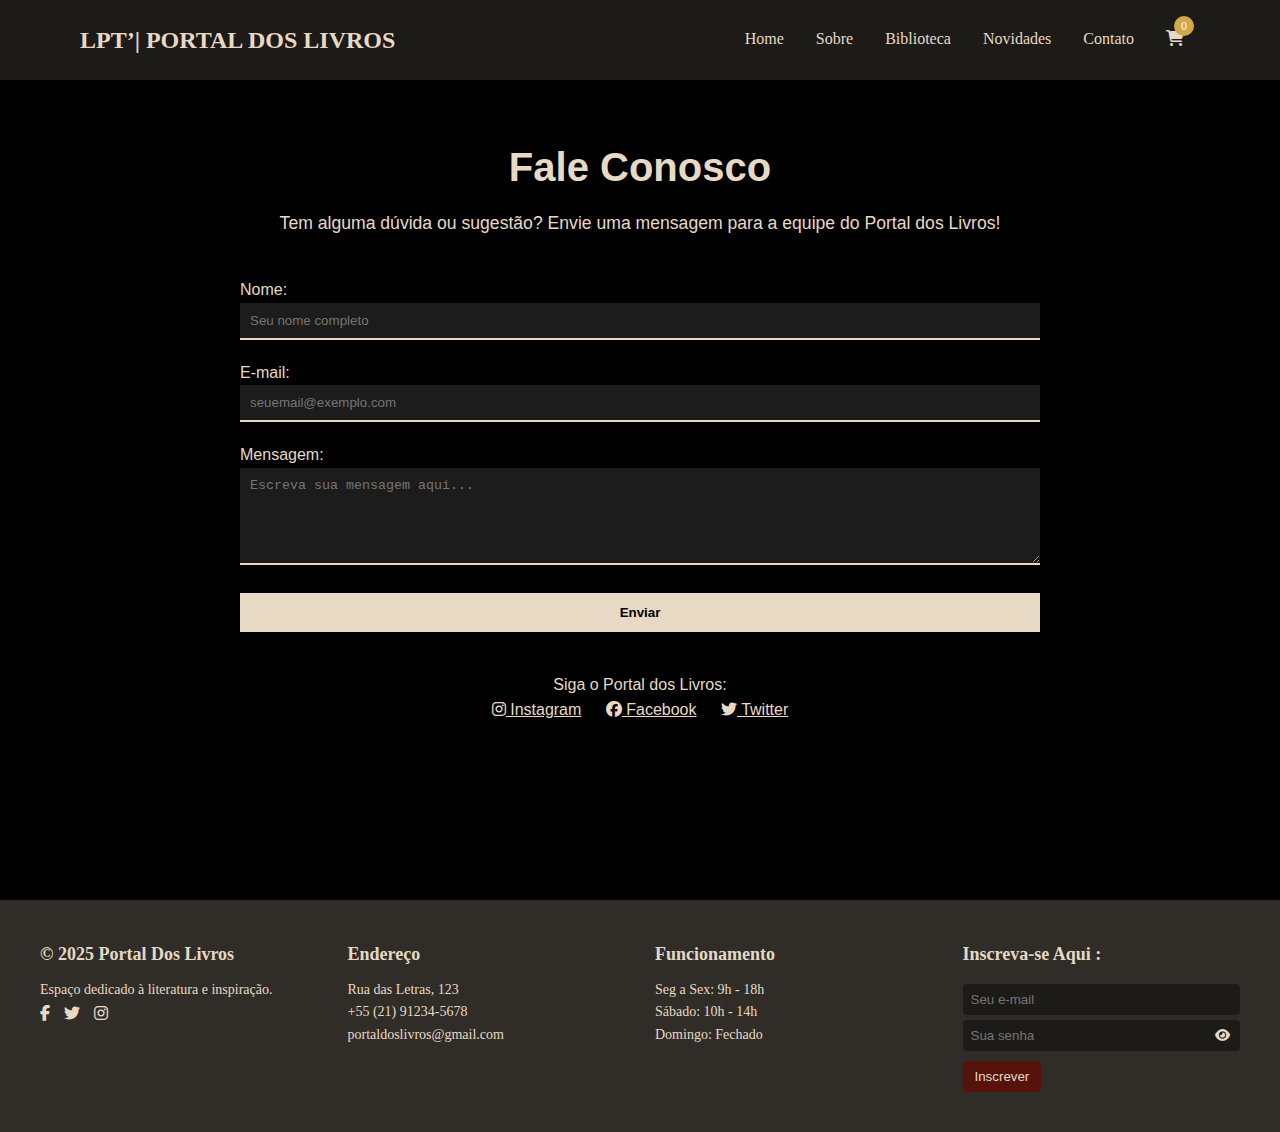
<file: contato.html>
<!------------------------------------------------------------
 Created by Duda Gonçalves, Luiza, Gaby e Leonel
 ------------------------------------------------------------->

 <!DOCTYPE html>
 <html lang="pt-br">
 
 <head>
   <meta charset="utf-8">
   <meta content="width=device-width, initial-scale=1.0" name="viewport">
   <title>Portal dos Livros</title>
   <meta name="description" content="">
   <meta name="keywords" content="">
 
   <!-- Icon -->
   <link rel="shortcut icon" href="img/icon2.png" type="image/x-icon">
 
   <!-- Fonts -->
   <link href="https://fonts.cdnfonts.com/css/playfair-display-sc" rel="stylesheet"> <!-- Fonte de Textos em destaque -->
   <link href="https://fonts.cdnfonts.com/css/cinzel" rel="stylesheet"> <!-- Fonte do navbar-->
 
   <!-- Importa o ícone de hambúrguer -->
   <link rel="stylesheet"
     href="https://fonts.googleapis.com/css2?family=Material+Symbols+Outlined:opsz,wght,FILL,GRAD@20..48,100..700,0..1,-50..200&icon_names=menu" />
 
   <!-- Link para os icons das redes -->
   <link rel="stylesheet" href="https://cdnjs.cloudflare.com/ajax/libs/font-awesome/6.5.1/css/all.min.css">
 
   <!-- Main CSS File -->
   <link href="css/main.css" rel="stylesheet">
 </head>
 
 <body>
   <div class="container-geral">
     <header>
       <span class="site-name">LPT’| Portal dos Livros</span>
 
       <i class="material-symbols-outlined" onclick="clickMenu()">menu</i>
       <nav id="menu">
         <ul>
           <li><a href="index.html">Home</a></li>
           <li><a href="sobre.html">Sobre</a></li>
           <li><a href="biblioteca.html">Biblioteca</a></li>
           <li><a href="novidades.html">Novidades</a></li>
           <li><a href="contato.html">Contato</a></li>
           <li>
            <div class="carrinho-icon">
              <i class="fa-solid fa-cart-shopping"></i>
              <span class="carrinho-contador" id="carrinho-contador">0</span>
            </div>
          </li>
         </ul>
       </nav>
     </header>

     <div id="modal-carrinho" class="modal-carrinho">
      <div class="modal-carrinho-conteudo">
        <!-- Conteúdo do Carrinho -->
        <div id="conteudo-carrinho">
          <h2>Seu Carrinho</h2>
          <div class="itens-carrinho" id="itens-carrinho">
            <!-- Itens serão adicionados aqui dinamicamente -->
          </div>
          <div class="total-carrinho">
            Total: R$ <span id="total-carrinho">0,00</span>
          </div>
          <button class="botao-finalizar" id="botao-finalizar">Finalizar Compra</button>
        </div>
    
        <!-- Formulário de Pagamento (inicialmente oculto) -->
        <div id="form-pagamento" class="form-pagamento">
          <h2>Finalizar Compra</h2>
          <form id="formulario-pagamento">
            <label for="nome">Nome Completo:</label>
            <input type="text" id="nome" required>
            
            <label for="cpf">CPF:</label>
            <input type="text" id="cpf" required>
            
            <label for="cartao">Número do Cartão:</label>
            <input type="text" id="cartao" required>
            
            <label for="cvv">CVV:</label>
            <input type="text" id="cvv" required>
            
            <button type="submit" class="botao-finalizar">Concluir Pagamento</button>
          </form>
        </div>
    
        <!-- Mensagem de Sucesso (inicialmente oculta) -->
        <div id="mensagem-sucesso" class="mensagem-sucesso">
          <i class="fas fa-check-circle"></i>
          <h2>Pagamento efetuado com sucesso!</h2>
          <p>Em breve você receberá um e-mail com o código de rastreio do seu produto.</p>
        </div>
      </div>
    </div>
 
     <!--------------------------------------------------------------- Contato Section ------------------------------------------------------------------------------>
     
     <section class="contato-section" style="padding: 60px 20px; background-color: #000; color: #e8d9c4; min-height: 100vh;">
       <div class="container" style="max-width: 800px; margin: auto;">
         <h1 style="text-align: center; font-size: 2.5rem; margin-top: 75px; margin-bottom: 10px;">Fale Conosco</h1>
         <p style="text-align: center; font-size: 1.1rem; margin-bottom: 40px;">
           Tem alguma dúvida ou sugestão? Envie uma mensagem para a equipe do Portal dos Livros!
         </p>
 
         <form id="formulario-contato" action="#" method="post" style="display: flex; flex-direction: column; gap: 20px;">
           <div>
             <label for="nome-contato">Nome:</label><br>
             <input type="text" id="nome-contato" name="nome-contato" required placeholder="Seu nome completo"
               style="width: 100%; padding: 10px; background-color: #1c1c1c; border: none; border-bottom: 2px solid #e8d9c4; color: #e8d9c4;">
           </div>
 
           <div>
             <label for="email-contato">E-mail:</label><br>
             <input type="email" id="email-contato" name="email-contato" required placeholder="seuemail@exemplo.com"
               style="width: 100%; padding: 10px; background-color: #1c1c1c; border: none; border-bottom: 2px solid #e8d9c4; color: #e8d9c4;">
           </div>
 
           <div>
             <label for="mensagem-contato">Mensagem:</label><br>
             <textarea id="mensagem-contato" name="mensagem-contato" rows="5" required placeholder="Escreva sua mensagem aqui..."
               style="width: 100%; padding: 10px; background-color: #1c1c1c; border: none; border-bottom: 2px solid #e8d9c4; color: #e8d9c4;"></textarea>
           </div>
 
           <button type="submit"
             style="padding: 12px; background-color: #e8d9c4; color: #000; border: none; font-weight: bold; cursor: pointer;">
             Enviar
           </button>
         </form>
 
         <div class="redes-sociais" style="margin-top: 40px; text-align: center;">
           <p>Siga o Portal dos Livros:</p>
           <a href="#" style="color: #e8d9c4; margin: 0 10px;"><i class="fab fa-instagram"></i> Instagram</a>
           <a href="#" style="color: #e8d9c4; margin: 0 10px;"><i class="fab fa-facebook"></i> Facebook</a>
           <a href="#" style="color: #e8d9c4; margin: 0 10px;"><i class="fab fa-twitter"></i> Twitter</a>
         </div>
       </div>

       <div id="modal-contato" class="modal-inscricao" style="display: none;">
        <div class="modal-inscricao-conteudo">
          <p>Recebemos sua mensagem. Obrigado!</p>
          <button id="fechar-modal-contato">Fechar</button>
        </div>
      </div>
     </section>
   </div>
 
   <footer class="footer">
    <div class="footer-grid">

      <div>
        <h3>© 2025 Portal Dos Livros</h3>
        <p>Espaço dedicado à literatura e inspiração.</p>
        <div class="icons">
          <a href="https://www.facebook.com"><i class="fab fa-facebook-f"></i></a>
          <a href="https://x.com/?lang=pt"><i class="fab fa-twitter"></i></a>
          <a href="https://www.instagram.com/"><i class="fab fa-instagram"></i></a>
        </div>
      </div>

      <div>
        <h3>Endereço</h3>
        <p>Rua das Letras, 123</p>
        <p>+55 (21) 91234-5678</p>
        <p>portaldoslivros@gmail.com</p>
      </div>

      <div>
        <h3>Funcionamento</h3>
        <p>Seg a Sex: 9h - 18h</p>
        <p>Sábado: 10h - 14h</p>
        <p>Domingo: Fechado</p>
      </div>

      <div>
        <h3>Inscreva-se Aqui :</h3>
        <form id="formulario-inscricao">
          <input type="email" id="email" placeholder="Seu e-mail" required>
          <div class="campo-senha">
            <input type="password" name="senha" id="senha" placeholder="Sua senha" required>
            <button id="botao-mostrar-senha" type="button" aria-label="Mostrar ou ocultar senha">
              <i class="fa-solid fa-eye"></i>
            </button>
          </div>
          <button id="botao-inscrever">Inscrever</button>
        </form>
      </div>

      <div id="modal-inscricao" class="modal-inscricao">
        <div class="modal-inscricao-conteudo">
          <p>Sua inscrição foi realizada com sucesso!</p>
          <button id="fechar-modal-inscricao">Fechar</button>
        </div>
      </div>

    </div>
  </footer>
  
    <script src="script.js"></script>
  
  </body>
  </html>
</file>
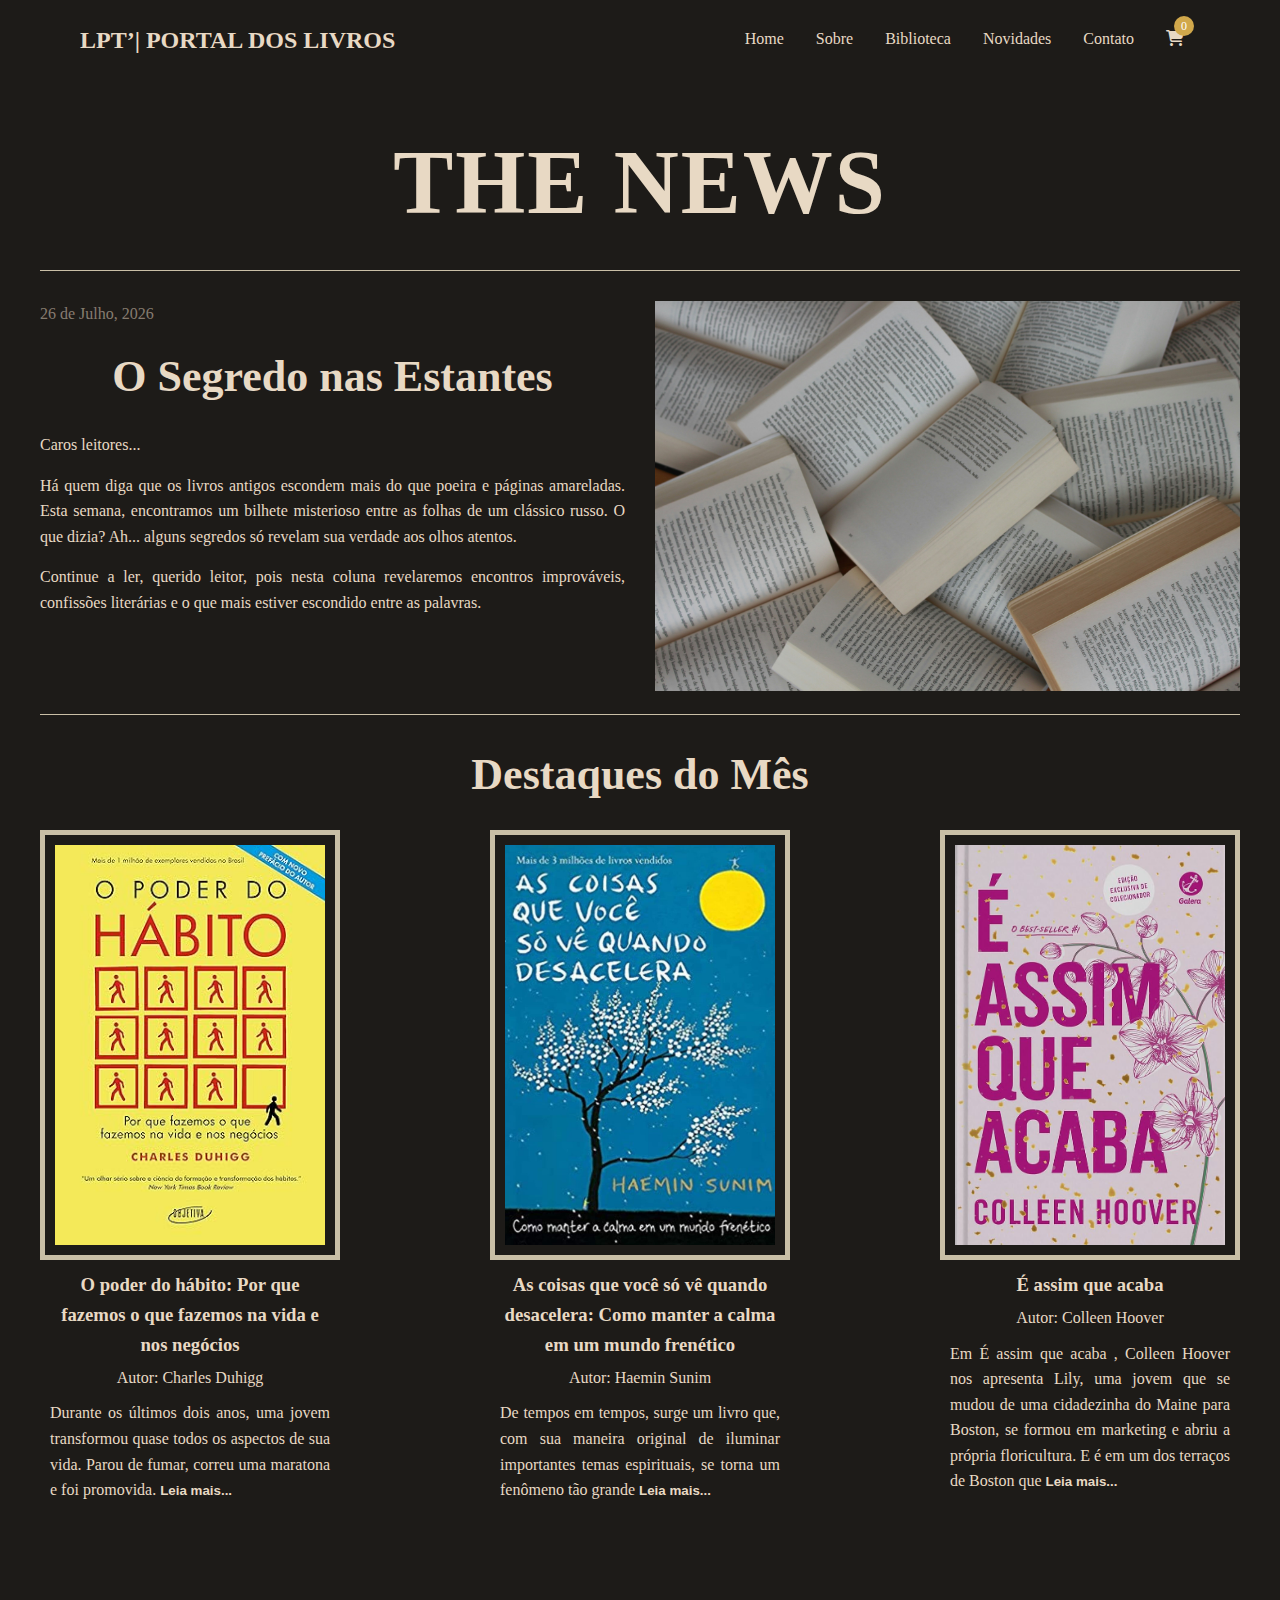
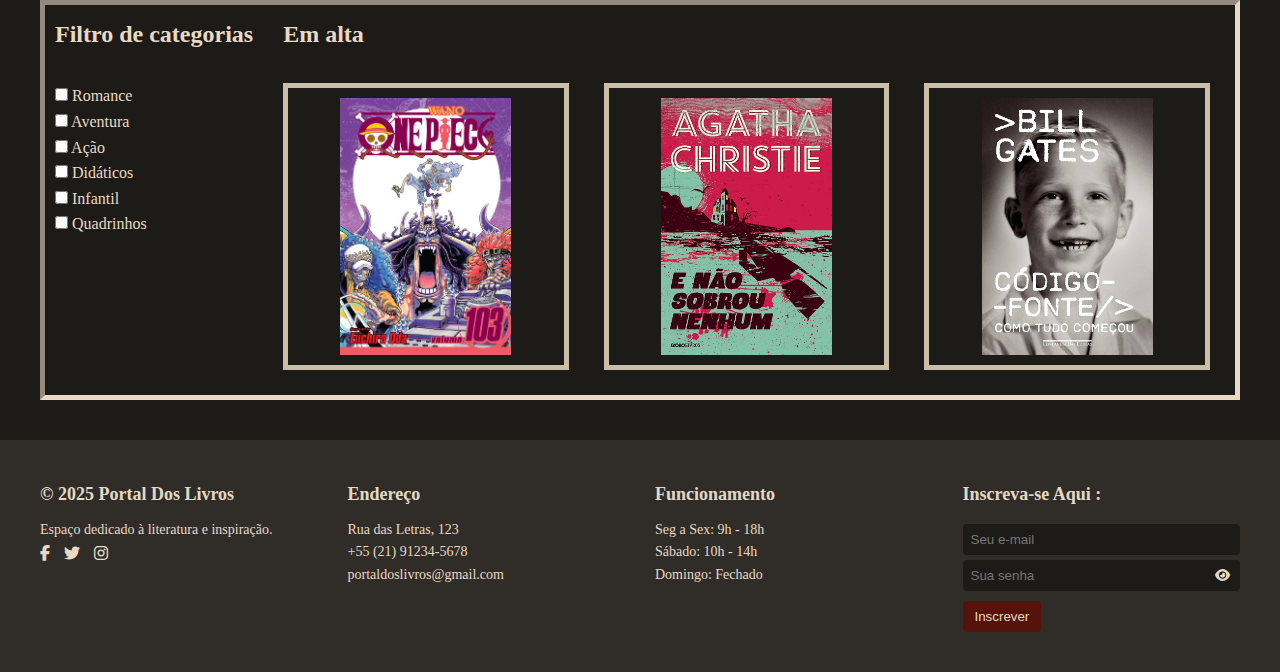
<file: novidades.html>
<!------------------------------------------------------------
 Created by Duda Gonçalves, Luiza, Gaby e Leonel
  ----------------------------------------------------------->

<!DOCTYPE html>
<html lang="pt-br">

<head>
  <meta charset="utf-8">
  <meta content="width=device-width, initial-scale=1.0" name="viewport">
  <title>Portal dos Livros</title>
  <meta name="description" content="">
  <meta name="keywords" content="">

  <!-- Icon -->
  <link rel="shortcut icon" href="img/icon2.png" type="image/x-icon">

  <!-- Fonts -->
  <link href="https://fonts.cdnfonts.com/css/playfair-display-sc" rel="stylesheet"> <!-- Fonte de Textos em destaque -->
  <link href="https://fonts.cdnfonts.com/css/cinzel" rel="stylesheet"> <!-- Fonte do navbar-->

  <!-- Importa o ícone de hambúrguer -->
  <link rel="stylesheet"
    href="https://fonts.googleapis.com/css2?family=Material+Symbols+Outlined:opsz,wght,FILL,GRAD@20..48,100..700,0..1,-50..200&icon_names=menu" />

  <!-- Link para os icons das redes ( esse site é otimo para icons ) -->
  <link rel="stylesheet" href="https://cdnjs.cloudflare.com/ajax/libs/font-awesome/6.5.1/css/all.min.css">

  <!-- Main CSS File -->
  <link href="css/main.css" rel="stylesheet">

  <!-- Novidades CSS File -->
  <link rel="stylesheet" href="css/novidades.css">
</head>
<!-------------------------------------------------------------------- Navbar Section -------------------------------------------------------------------------------->

<body>
  <div class="container-geral">
    <header>
      <span class="site-name">LPT’| Portal dos Livros</span>

      <i class="material-symbols-outlined" onclick="clickMenu()">menu</i>
      <nav id="menu">
        <ul>
          <li><a href="index.html">Home</a></li>
          <li><a href="sobre.html">Sobre</a></li>
          <li><a href="biblioteca.html">Biblioteca</a></li>
          <li><a href="novidades.html">Novidades</a></li>
          <li><a href="contato.html">Contato</a></li>
          <li>
            <div class="carrinho-icon">
              <i class="fa-solid fa-cart-shopping"></i>
              <span class="carrinho-contador" id="carrinho-contador">0</span>
            </div>
          </li>
        </ul>
      </nav>
    </header>

    <div id="modal-carrinho" class="modal-carrinho">
      <div class="modal-carrinho-conteudo">
        <!-- Conteúdo do Carrinho -->
        <div id="conteudo-carrinho">
          <h2>Seu Carrinho</h2>
          <div class="itens-carrinho" id="itens-carrinho">
            <!-- Itens serão adicionados aqui dinamicamente -->
          </div>
          <div class="total-carrinho">
            Total: R$ <span id="total-carrinho">0,00</span>
          </div>
          <button class="botao-finalizar" id="botao-finalizar">Finalizar Compra</button>
        </div>
    
        <!-- Formulário de Pagamento (inicialmente oculto) -->
        <div id="form-pagamento" class="form-pagamento">
          <h2>Finalizar Compra</h2>
          <form id="formulario-pagamento">
            <label for="nome">Nome Completo:</label>
            <input type="text" id="nome" required>
            
            <label for="cpf">CPF:</label>
            <input type="text" id="cpf" required>
            
            <label for="cartao">Número do Cartão:</label>
            <input type="text" id="cartao" required>
            
            <label for="cvv">CVV:</label>
            <input type="text" id="cvv" required>
            
            <button type="submit" class="botao-finalizar">Concluir Pagamento</button>
          </form>
        </div>
    
        <!-- Mensagem de Sucesso (inicialmente oculta) -->
        <div id="mensagem-sucesso" class="mensagem-sucesso">
          <i class="fas fa-check-circle"></i>
          <h2>Pagamento efetuado com sucesso!</h2>
          <p>Em breve você receberá um e-mail com o código de rastreio do seu produto.</p>
        </div>
      </div>
    </div>

    <!-------------------------------------------------------------------- /Navbar Section -------------------------------------------------------------------------------->

    <!-------------------------------------------------------------------- Novidades Section -------------------------------------------------------------------------------->
    <section class="novidades">

      <div class="cabecalho-novi">
        <h1 class="super-titulo">THE NEWS</h1>
        <div class="linha-separadora"></div>
        <!--<h2 class="titulo">Querido leitor,</h2>
      <p class="data-jornal">21 de Abril, 2025</p>
      <p class="subtitulo">As estantes sussurram — e nós ouvimos.</p>-->
      </div>

      <div class="conteudo-novi">
        <div class="texto-novi">

          <p id="data">21 de Abril, 2025</p>
          <h2>O Segredo nas Estantes</h2>

          <p>Caros leitores...</p>
          <p>
            Há quem diga que os livros antigos escondem mais do que poeira e páginas amareladas.
            Esta semana, encontramos um bilhete misterioso entre as folhas de um clássico russo.
            O que dizia? Ah... alguns segredos só revelam sua verdade aos olhos atentos.
          </p>
          <p>
            Continue a ler, querido leitor, pois nesta coluna revelaremos encontros improváveis,
            confissões literárias e o que mais estiver escondido entre as palavras.
          </p>
        </div>

        <div class="img-novi imagem-novi"> <img src="img/novi1.jpg" alt="Livros"> </div>
      </div>

      <div class="linha-separadora"></div>

      <h2>
        Destaques do Mês
      </h2>

      <div class="destaques-mes">

        <!-- CARD 1 -->
        <div class="card-destaque">
          <div class="borda-destaque">
            <div class="card-imagem1">
              <!-- Imagem nas CSS -->
            </div>
          </div>
          <div class="texto-destaque">
            <h3>
              <!-- Título do livro -->
              O poder do hábito: Por que fazemos o que fazemos na vida e nos negócios
            </h3>
            <p>
              <!-- Autor -->
              Autor: Charles Duhigg
            </p>
            <p class="paragrafo-destaque">
              <!-- Breve descrição com ler mais... -->
              Durante os últimos dois anos, uma jovem transformou quase todos os aspectos de sua vida. Parou de fumar,
              correu uma maratona e foi promovida.

              <button class="botao-destaque-leia-mais">
                Leia mais...
              </button>
            </p>
          </div>
        </div>

        <!-- MODAL fora do card -->
        <div class="modal-destaque">
          <div class="modal-conteudo-destaque">
            <span class="fechar-modal"><i class="fa-solid fa-xmark-large">x</i></span>
            <div class="borda-destaque">
              <div class="card-imagem1">
                <!-- Imagem nas CSS -->
              </div>
            </div>
            <div class="texto-destaque">
              <h3>O poder do hábito: Por que fazemos o que fazemos na vida e nos negócios</h3>
              <p>Autor: Charles Duhigg</p>
              <p class="paragrafo-destaque">
                Durante os últimos dois anos, uma jovem transformou quase todos os aspectos de sua vida. Parou de fumar,
                correu uma maratona e foi promovida.
                Em um laboratório, neurologistas descobriram que os padrões dentro do cérebro dela mudaram de maneira
                fundamental. Publicitários da Procter & Gamble observaram vídeos de pessoas fazendo a cama. Tentavam
                desesperadamente descobrir como vender um novo produto chamado Febreze, que estava prestes a se tornar
                um dos maiores fracassos na história da empresa. De repente, um deles detecta um padrão quase
                imperceptível - e, com uma sutil mudança na campanha publicitária, Febreze começa a vender um bilhão de
                dólares por anos. Um diretor executivo pouco conhecido assume uma das maiores empresas norte-americanas.
                Seu primeiro passo é atacar um único padrão entre os funcionários - a maneira como lidam com a segurança
                no ambiente de trabalho -, e logo a empresa começa a ter o melhor desempenho no índice Dow Jones. O que
                todas essas pessoas tem em comum? Conseguiram ter sucesso focando em padrões que moldam cada aspecto de
                nossas vidas. Tiveram êxito transformando hábitos. Com perspicácia e habilidade, Charles Duhigg
                apresenta um novo entendimento da natureza humana e seu potencial para a transformação.
              </p>
            </div>
          </div>
        </div>

        <!-- CARD 2 -->
        <div class="card-destaque">
          <div class="borda-destaque">
            <div class="card-imagem2">
              <!-- Imagem nas CSS -->
            </div>
          </div>
          <div class="texto-destaque">
            <h3>
              <!-- Título do livro -->
              As coisas que você só vê quando desacelera: Como manter a calma em um mundo frenético
            </h3>

            <p>
              <!-- Autor -->
              Autor: Haemin Sunim
            </p>
            <p class="paragrafo-destaque">
              <!-- Breve descrição com ler mais... -->
              De tempos em tempos, surge um livro que, com sua maneira original de iluminar importantes temas
              espirituais, se torna um fenômeno tão grande

              <button class="botao-destaque-leia-mais">
                Leia mais...
              </button>
            </p>
          </div>
        </div>

        <!-- MODAL fora do card -->
        <div class="modal-destaque">
          <div class="modal-conteudo-destaque">
            <span class="fechar-modal"><i class="fa-solid fa-xmark-large">x</i></span>
            <div class="borda-destaque">
              <div class="card-imagem2">
                <!-- Imagem nas CSS -->
              </div>
            </div>
            <div class="texto-destaque">
              <h3>As coisas que você só vê quando desacelera: Como manter a calma em um mundo frenético</h3>
              <p>Autor: Haemin Sunim</p>
              <p class="paragrafo-destaque">
                De tempos em tempos, surge um livro que, com sua maneira original de iluminar importantes temas
                espirituais, se torna um fenômeno tão grande em seu país de origem que acaba chamando a atenção e
                encantando leitores de todo o mundo.
                Escrito pelo mestre zen-budista sul-coreano Haemin Sunim, As coisas que você só vê quando desacelera é
                um desses raros e tão necessários livros para quem deseja tranquilizar os pensamentos e cultivar a calma
                e a autocompaixão.

                Ilustrado com extrema delicadeza, ele nos ajuda a entender nossos relacionamentos, nosso trabalho,
                nossas aspirações e nossa espiritualidade sob um novo prisma, revelando como a prática da atenção plena
                pode transformar nosso modo de ser e de lidar com tudo o que fazemos.

                Você vai descobrir que a forma como percebemos o mundo é um reflexo do que se passa em nossa mente.
                Quando nossa mente está alegre e compassiva, o mundo também está. Quando ela está repleta de pensamentos
                negativos, o mundo parece sombrio. E quando nossa mente descansa, o mundo faz o mesmo.
              </p>
            </div>
          </div>
        </div>

        <!-- CARD 3 -->
        <div class="card-destaque">
          <div class="borda-destaque">
            <div class="card-imagem3">
              <!-- Imagem nas CSS -->
            </div>
          </div>
          <div class="texto-destaque">
            <h3>
              <!-- Título do livro -->
              É assim que acaba
            </h3>

            <p>
              <!-- Autor -->
              Autor: Colleen Hoover
            </p>
            <p class="paragrafo-destaque">
              <!-- Breve descrição com ler mais... -->
              Em É assim que acaba , Colleen Hoover nos apresenta Lily, uma jovem que se mudou de uma cidadezinha do
              Maine para Boston, se formou em marketing e abriu a própria floricultura. E é em um dos terraços de Boston
              que

              <button class="botao-destaque-leia-mais">
                Leia mais...
              </button>
            </p>
          </div>
        </div>

        <!-- MODAL fora do card -->
        <div class="modal-destaque">
          <div class="modal-conteudo-destaque">
            <span class="fechar-modal"><i class="fa-solid fa-xmark-large">x</i></span>
            <div class="borda-destaque">
              <div class="card-imagem3">
                <!-- Imagem nas CSS -->
              </div>
            </div>
            <div class="texto-destaque">
              <h3>As coisas que você só vê quando desacelera: Como manter a calma em um mundo frenético</h3>
              <p>Autor: Haemin Sunim</p>
              <p class="paragrafo-destaque">
                Em É assim que acaba , Colleen Hoover nos apresenta Lily, uma jovem que se mudou de uma cidadezinha do
                Maine para Boston, se formou em marketing e abriu a própria floricultura. E é em um dos terraços de
                Boston que ela conhece Ryle, um neurocirurgião confiante, teimoso e talvez até um pouco arrogante, com
                uma grande aversão a relacionamentos, mas que se sente muito atraído por ela.
                Quando os dois se apaixonam, Lily se vê no meio de um relacionamento turbulento que não é o que ela
                esperava. Mas será que ela conseguirá enxergar isso, por mais doloroso que seja?

                É assim que acaba é uma narrativa poderosa sobre a força necessária para fazer as escolhas certas nas
                situações mais difíceis. Considerada a obra mais pessoal de Hoover, o livro aborda sem medo alguns tabus
                da sociedade para explorar a complexidade das relações tóxicas, e como o amor e o abuso muitas vezes
                coexistem em uma confusão de sentimentos.
              </p>
            </div>
          </div>
        </div>

      </div>

      <div class="container-novidades">
        <div class="filtro-categoria">
          <h3>
            Filtro de categorias
          </h3>

          <form id="form-categoria" action="">
            <label for="romance">
              <input type="checkbox" name="livros" id="romance">
              Romance
            </label>
            <label for="aventura">
              <input type="checkbox" name="livros" id="aventura">
              Aventura
            </label>
            <label for="acao">
              <input type="checkbox" name="livros" id="acao">
              Ação
            </label>
            <label for="didatico">
              <input type="checkbox" name="livros" id="didatico">
              Didáticos
            </label>
            <label for="infantil">
              <input type="checkbox" name="livros" id="infantil">
              Infantil
            </label>
            <label for="quadrinhos">
              <input type="checkbox" name="livros" id="quadrinhos">
              Quadrinhos
            </label>
          </form>
        </div>

        <div class="em-alta">
          <h3>
            Em alta
          </h3>
          <div class="caixinhas-livros">
            <div class="borda-destaque">
              <div class="caixa-livro livro01">
                <!-- Imagem nas CSS -->
              </div>
            </div>

            <div class="borda-destaque">
              <div class="caixa-livro livro02">
                <!-- Imagem nas CSS -->
              </div>
            </div>

            <div class="borda-destaque">
              <div class="caixa-livro livro03">
                <!-- Imagem nas CSS -->
              </div>
            </div>
          </div>
        </div>
      </div>
  </div>

  </section>

  <footer class="footer">
    <div class="footer-grid">

      <div>
        <h3>© 2025 Portal Dos Livros</h3>
        <p>Espaço dedicado à literatura e inspiração.</p>
        <div class="icons">
          <a href="https://www.facebook.com"><i class="fab fa-facebook-f"></i></a>
          <a href="https://x.com/?lang=pt"><i class="fab fa-twitter"></i></a>
          <a href="https://www.instagram.com/"><i class="fab fa-instagram"></i></a>
        </div>
      </div>

      <div>
        <h3>Endereço</h3>
        <p>Rua das Letras, 123</p>
        <p>+55 (21) 91234-5678</p>
        <p>portaldoslivros@gmail.com</p>
      </div>

      <div>
        <h3>Funcionamento</h3>
        <p>Seg a Sex: 9h - 18h</p>
        <p>Sábado: 10h - 14h</p>
        <p>Domingo: Fechado</p>
      </div>

      <div>
        <h3>Inscreva-se Aqui :</h3>
        <form id="formulario-inscricao">
          <input type="email" id="email" placeholder="Seu e-mail" required>
          <div class="campo-senha">
            <input type="password" name="senha" id="senha" placeholder="Sua senha" required>
            <button id="botao-mostrar-senha" type="button" aria-label="Mostrar ou ocultar senha">
              <i class="fa-solid fa-eye"></i>
            </button>
          </div>
          <button id="botao-inscrever">Inscrever</button>
        </form>
      </div>

      <div id="modal-inscricao" class="modal-inscricao">
        <div class="modal-inscricao-conteudo">
          <p>Sua inscrição foi realizada com sucesso!</p>
          <button id="fechar-modal-inscricao">Fechar</button>
        </div>
      </div>

    </div>
  </footer>

  <script src="script.js"></script>
</body>

</html>
</file>
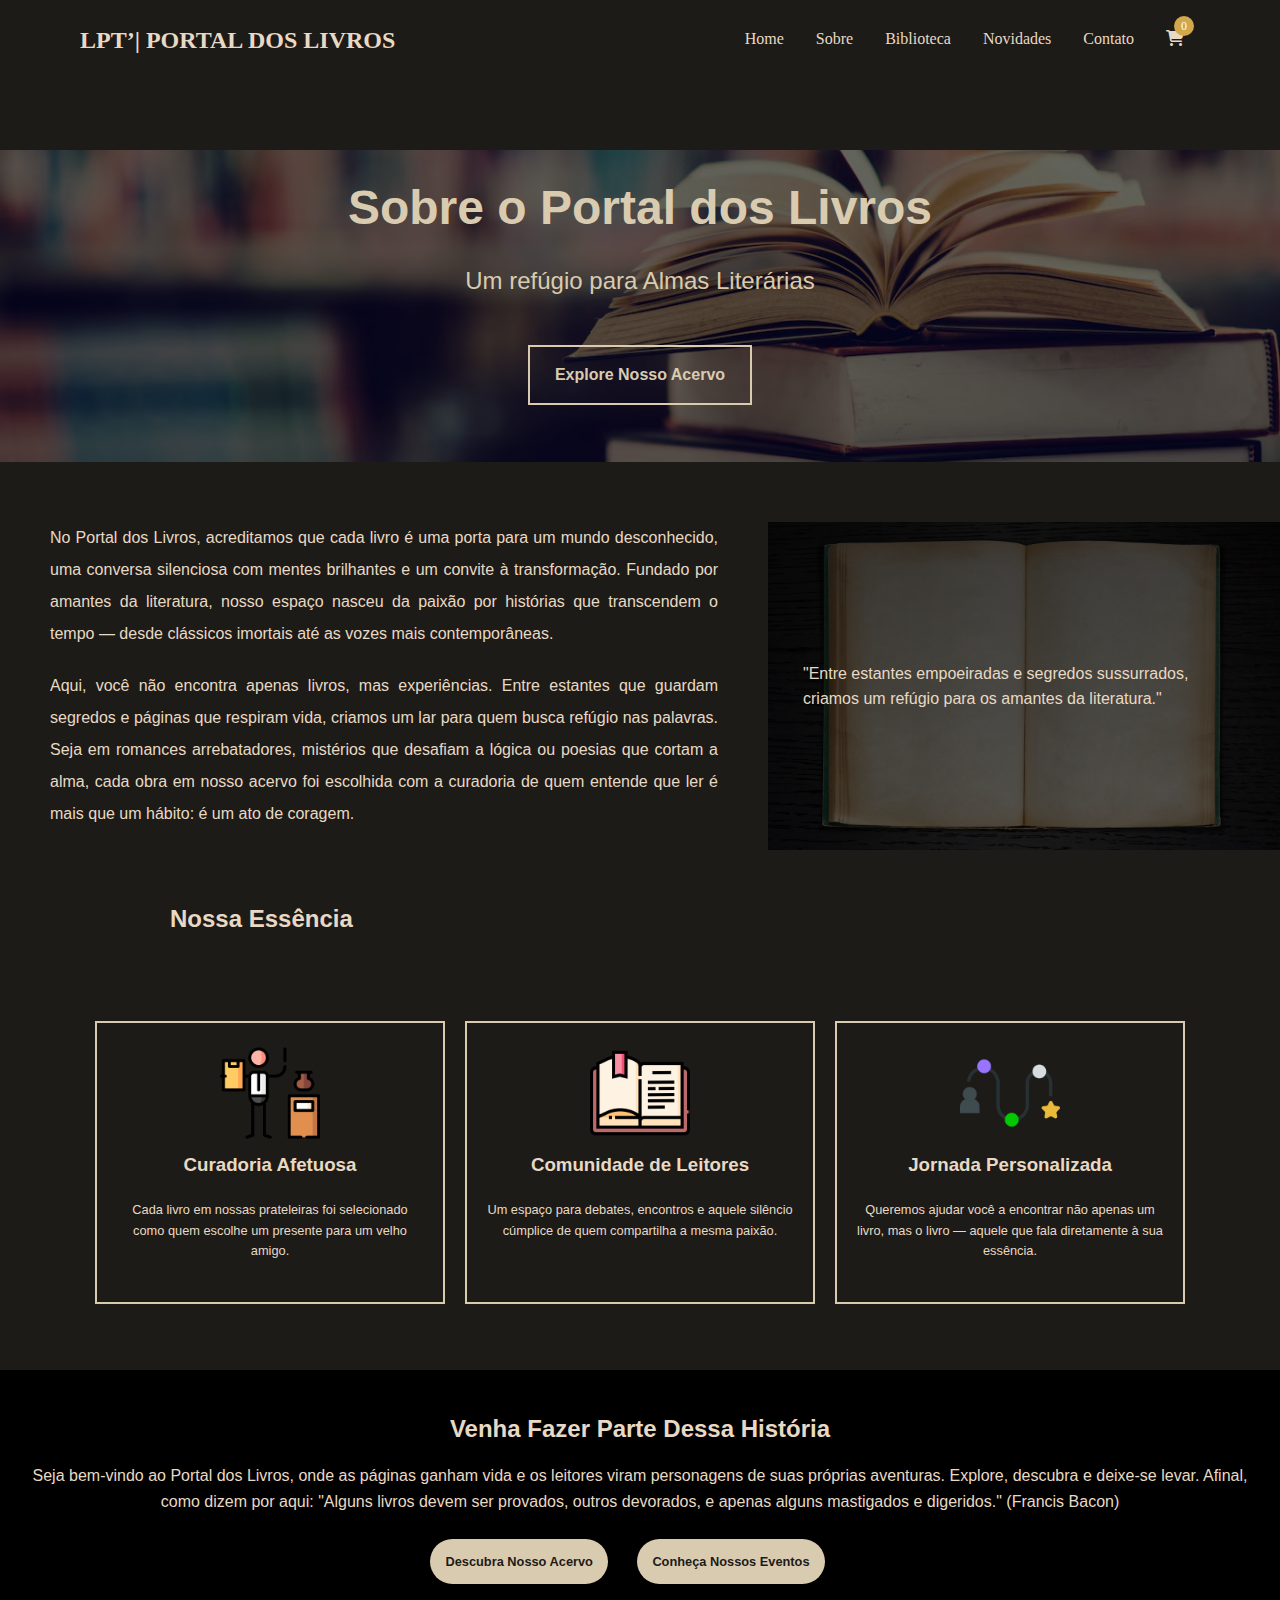
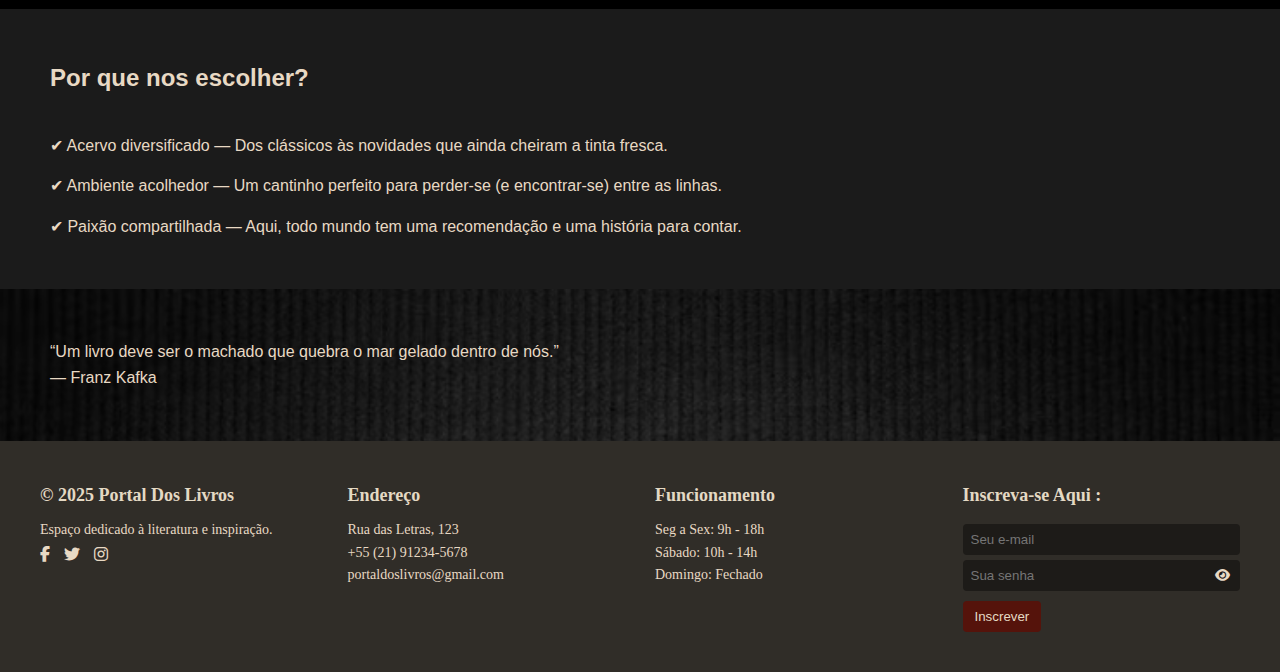
<file: sobre.html>
<!------------------------------------------------------------
 Created by Duda Gonçalves, Luiza, Gaby e Leonel
  ----------------------------------------------------------->

  <!DOCTYPE html>
  <html lang="pt-br">
  
  <head>
    <meta charset="utf-8">
    <meta content="width=device-width, initial-scale=1.0" name="viewport">
    <title>Portal dos Livros</title>
    <meta name="description" content="">
    <meta name="keywords" content="">
  
    <!-- Icon -->
    <link rel="shortcut icon" href="img/icon2.png" type="image/x-icon">
  
    <!-- Fonts -->
    <link href="https://fonts.cdnfonts.com/css/playfair-display-sc" rel="stylesheet"> <!-- Fonte de Textos em destaque -->
    <link href="https://fonts.cdnfonts.com/css/cinzel" rel="stylesheet"> <!-- Fonte do navbar-->
  
    <!-- Importa o ícone de hambúrguer -->
    <link rel="stylesheet" href="https://fonts.googleapis.com/css2?family=Material+Symbols+Outlined:opsz,wght,FILL,GRAD@20..48,100..700,0..1,-50..200&icon_names=menu" />
  
    <!-- Link para os icons das redes ( esse site é otimo para icons ) -->
    <link rel="stylesheet" href="https://cdnjs.cloudflare.com/ajax/libs/font-awesome/6.5.1/css/all.min.css">
  
    <!-- Main CSS File -->
    <link href="css/main.css" rel="stylesheet">

    <!-- Sobre CSS File -->
     <link rel="stylesheet" href="css/sobre.css">
  </head>
   <!-------------------------------------------------------------------- Navbar Section -------------------------------------------------------------------------------->
  <body>
    <div class="container-geral">
      <header>
        <span class="site-name">LPT’| Portal dos Livros</span>
  
        <i class="material-symbols-outlined" onclick="clickMenu()">menu</i>
        <nav id="menu">
          <ul>
            <li><a href="index.html">Home</a></li>
            <li><a href="sobre.html">Sobre</a></li>
            <li><a href="biblioteca.html">Biblioteca</a></li>
            <li><a href="novidades.html">Novidades</a></li>
            <li><a href="contato.html">Contato</a></li>
            <li>
              <div class="carrinho-icon">
                <i class="fa-solid fa-cart-shopping"></i>
                <span class="carrinho-contador" id="carrinho-contador">0</span>
              </div>
            </li>  
          </ul>
        </nav>
      </header>

      <div id="modal-carrinho" class="modal-carrinho">
        <div class="modal-carrinho-conteudo">
          <!-- Conteúdo do Carrinho -->
          <div id="conteudo-carrinho">
            <h2>Seu Carrinho</h2>
            <div class="itens-carrinho" id="itens-carrinho">
              <!-- Itens serão adicionados aqui dinamicamente -->
            </div>
            <div class="total-carrinho">
              Total: R$ <span id="total-carrinho">0,00</span>
            </div>
            <button class="botao-finalizar" id="botao-finalizar">Finalizar Compra</button>
          </div>
      
          <!-- Formulário de Pagamento (inicialmente oculto) -->
          <div id="form-pagamento" class="form-pagamento">
            <h2>Finalizar Compra</h2>
            <form id="formulario-pagamento">
              <label for="nome">Nome Completo:</label>
              <input type="text" id="nome" required>
              
              <label for="cpf">CPF:</label>
              <input type="text" id="cpf" required>
              
              <label for="cartao">Número do Cartão:</label>
              <input type="text" id="cartao" required>
              
              <label for="cvv">CVV:</label>
              <input type="text" id="cvv" required>
              
              <button type="submit" class="botao-finalizar">Concluir Pagamento</button>
            </form>
          </div>
      
          <!-- Mensagem de Sucesso (inicialmente oculta) -->
          <div id="mensagem-sucesso" class="mensagem-sucesso">
            <i class="fas fa-check-circle"></i>
            <h2>Pagamento efetuado com sucesso!</h2>
            <p>Em breve você receberá um e-mail com o código de rastreio do seu produto.</p>
          </div>
        </div>
      </div>

      <div class="container-sobre">
        <section class="titulo-sobre">
          <h1>
            Sobre o Portal dos Livros
          </h1>

          <p>
            Um refúgio para Almas Literárias
          </p>

          <a href="biblioteca.html">
            Explore Nosso Acervo
          </a>          
        </section>

        <div class="introducao-sobre">
          <section class="sobre-intro">
            <p>
              No Portal dos Livros, acreditamos que cada livro é uma porta para um mundo desconhecido, uma conversa silenciosa com mentes brilhantes e um convite à transformação. Fundado por amantes da literatura, nosso espaço nasceu da paixão por histórias que transcendem o tempo — desde clássicos imortais até as vozes mais contemporâneas.
            </p>
            <p>
              Aqui, você não encontra apenas livros, mas experiências. Entre estantes que guardam segredos e páginas que respiram vida, criamos um lar para quem busca refúgio nas palavras. Seja em romances arrebatadores, mistérios que desafiam a lógica ou poesias que cortam a alma, cada obra em nosso acervo foi escolhida com a curadoria de quem entende que ler é mais que um hábito: é um ato de coragem.
            </p>
          </section>

          <section class="coluna-frase">
            <blockquote>
              "Entre estantes empoeiradas e segredos sussurrados, criamos um refúgio para os amantes da literatura."
            </blockquote>
          </section>
        </div>

        <section class="nossa-essencia">
          <h2>Nossa Essência</h2>

          <div class="cards-essencia">
            <div class="card">
              <img src="img/827062.png" alt="">
              <h3>Curadoria Afetuosa</h3>
              <p>Cada livro em nossas prateleiras foi selecionado como quem escolhe um presente para um velho amigo.</p>
            </div>
            
            <div class="card">
              <img src="img/3296160.png" alt="">
              <h3>Comunidade de Leitores</h3>
              <p>Um espaço para debates, encontros e aquele silêncio cúmplice de quem compartilha a mesma paixão.</p>
            </div>

            <div class="card">
              <img src="img/2117054.png" alt="">
              <h3>Jornada Personalizada</h3>
              <p>Queremos ajudar você a encontrar não apenas um livro, mas o livro — aquele que fala diretamente à sua essência.</p>
            </div>
          </div>
        </section>

        <section class="nossa-historia">
          <h2>Venha Fazer Parte Dessa História</h2>
          <p>
            Seja bem-vindo ao Portal dos Livros, onde as páginas ganham vida e os leitores viram personagens de suas próprias aventuras. Explore, descubra e deixe-se levar. Afinal, como dizem por aqui: "Alguns livros devem ser provados, outros devorados, e apenas alguns mastigados e digeridos." (Francis Bacon)
          </p>
          <button>
            <a href="biblioteca.html" class="botao-link">Descubra Nosso Acervo</a>
          </button>
  
          <button>
            <a class="botao-link">Conheça Nossos Eventos</a>
          </button>
        </section>

        <section class="escolha">
          <h2>Por que nos escolher?</h2>
          <p>✔ Acervo diversificado — Dos clássicos às novidades que ainda cheiram a tinta fresca.</p>
          <p>✔ Ambiente acolhedor — Um cantinho perfeito para perder-se (e encontrar-se) entre as linhas.</p>
          <p>✔ Paixão compartilhada — Aqui, todo mundo tem uma recomendação e uma história para contar.</p>
        </section>

        <section class="encerramento">
          <p>
            “Um livro deve ser o machado que quebra o mar gelado dentro de nós.” <br> — Franz Kafka
          </p>
        </section>

      </div>

      <footer class="footer">
        <div class="footer-grid">
  
          <div>
            <h3>© 2025 Portal Dos Livros</h3>
            <p>Espaço dedicado à literatura e inspiração.</p>
            <div class="icons">
              <a href="https://www.facebook.com"><i class="fab fa-facebook-f"></i></a>
              <a href="https://x.com/?lang=pt"><i class="fab fa-twitter"></i></a>
              <a href="https://www.instagram.com/"><i class="fab fa-instagram"></i></a>
            </div>
          </div>
  
          <div>
            <h3>Endereço</h3>
            <p>Rua das Letras, 123</p>
            <p>+55 (21) 91234-5678</p>
            <p>portaldoslivros@gmail.com</p>
          </div>
  
          <div>
            <h3>Funcionamento</h3>
            <p>Seg a Sex: 9h - 18h</p>
            <p>Sábado: 10h - 14h</p>
            <p>Domingo: Fechado</p>
          </div>
  
          <div>
            <h3>Inscreva-se Aqui :</h3>
            <form id="formulario-inscricao">
              <input type="email" id="email" placeholder="Seu e-mail" required>
              <div class="campo-senha">
                <input type="password" name="senha" id="senha" placeholder="Sua senha" required>
                <button id="botao-mostrar-senha" type="button" aria-label="Mostrar ou ocultar senha">
                  <i class="fa-solid fa-eye"></i>
                </button>
              </div>
              <button id="botao-inscrever">Inscrever</button>
            </form>
          </div>
  
          <div id="modal-inscricao" class="modal-inscricao">
            <div class="modal-inscricao-conteudo">
              <p>Sua inscrição foi realizada com sucesso!</p>
              <button id="fechar-modal-inscricao">Fechar</button>
            </div>
          </div>
  
        </div>
      </footer>
    </div>
    
    <script src="script.js"></script>
</body>
</html>
</file>
<file: css/main.css>
/*--------------------------------------------------------------
# CONFIGURAÇÃO GERAL
--------------------------------------------------------------*/

/* Tira o espaçamento padrão dos navegadores e define o "box model" bonitinho */
* {
  margin: 0;
  padding: 0;
  box-sizing: border-box;
}

/* Define o tamanho da página e a fonte que vai ser usada no corpo todo */
html,
body {
  width: 100vw; /* usa 100% da largura da tela */
  min-height: 100vh; /* usa pelo menos 100% da altura da tela */
  font-family: 'Playfair Display SC', sans-serif;
  background-color: #1d1b18; /* cor de fundo da página */
  color: #e8d9c4; /* cor do texto */
  line-height: 1.6; /* espaço entre linhas, pra leitura não ficar apertada */
}

/* Um contêiner geral pra agrupar tudo na vertical (cabeçalho, conteúdo, etc) */
.container-geral {
  display: flex; /* ativa o flexbox */
  flex-direction: column; /* deixa tudo empilhadinho verticalmente */
  width: 100vw;
  min-height: 100vh;
}


/*--------------------------------------------------------------
# Navbar section (menu do topo)
--------------------------------------------------------------*/

header {
  background-color: #1d1b18; /* cor de fundo escura pra destacar o menu */
  padding: 1rem;
  text-align: center;
  position: fixed;
  top: 0;
  width: 100%;
  z-index: 9999;
}

/* Nome do site no topo */
header .site-name {
  font-size: 1.5em;
}

/* Ícone de menu (aparece só no mobile) */
header i.material-symbols-outlined {
  display: block;
  padding: 1rem 0;
  cursor: pointer; /* vira uma mãozinha quando passa o mouse */
}

/* Menu escondido no mobile */
header nav {
  display: none;
}

/* Estilo dos itens do menu */
header nav ul li {
  list-style: none; /* tira as bolinhas da lista */
  padding-bottom: 0.7rem;
}

header nav ul li a {
  color: #e8d9c4; /* cor do link */
  text-decoration: none; /* tira o sublinhado dos links */
}

/* Quando passa o mouse no link */
header nav ul li a:hover {
  color: #a39986;
}


/*--------------------------------------------------------------
# Hero section 
--------------------------------------------------------------*/

section.hero {
  background-image: url(../img/hero1.jpg); 
  background-size: cover; /* cobre toda a área */
  background-position: left center; /* posiciona a imagem */
  height: 100%; /* altura total do container */
  padding-bottom: 370px;
  margin-top: 70px;
}

/* Conteúdo que vai dentro do hero */
.content {
  padding: 2rem; /* Espaço interno em volta do conteúdo */
}

.hero-title {
  font-size: 3rem; /* Tamanho do título (bem grande) */
  line-height: 1.2; /* Espaçamento entre as linhas do título */
  font-weight: bold; /*negrito */
  text-transform: uppercase; /* Deixa todas as letras do título em maiúsculas */
  letter-spacing: 2px; /* Aumenta o espaço entre as letras */
  margin-bottom: 1rem; /* Espaço abaixo do título */
  margin-top: 100px; /* Espaço acima do título, para dar um afastamento da parte de cima da página */
}

.hero p {
  font-size: 1.2rem; 
  margin-bottom: 2rem; /* Espaço abaixo do parágrafo */
}

/* Botão estilizado */
.botao {
  font-family: lato, sans-serif;
  font-weight: bold; /* negrito */
  font-size: 1em;
  letter-spacing: 0.1em; /* Aumenta um pouco o espaço entre as letras */
  color: #cec1a8; 
  text-decoration: none; /* Retira o sublinhado do botão */
  border: 3px solid #cec1a8; 
  padding: 12px 30px; /* Espaço interno dentro do botão (altura e largura) */
  position: relative; /* Adicionado para conter o pseudo-elemento ::before*/
  overflow: hidden;
  display: inline-block; /* Para melhor comportamento do elemento a */
  background-color: transparent;
  transition: background-color .3s, color .3s;
}

.botao::before {
  content: ""; /* Para exibir o estilo de ::before */
  position: absolute;
  top: 0;
  left: -100%; /* Começa fora do botão (esquerda) */
  width: 100%;
  height: 100%;
  background: linear-gradient(
    90deg,
    transparent,
    rgba(255,255,255,.6),
    transparent
  );
  transform: skewX(-20deg); /* Inclina o brilho em 20 graus */
  opacity: 0; /* Inicialmente invisível */
  transition: opacity .3s; /* Suaviza o aparecimento */
}

.botao:hover::before {
  opacity: 1; /* Torna o brilho visível */
  animation: shine 2s forwards; /* Aciona a animação */
}

.botao:hover {
  background-color: #d9cbb09d;
  color: #1d1b18;
}

@keyframes shine {
  0% { left: -100%; } /* Brilho começa fora do botão (esquerda) */
  100% { left: 100%; } /* Brilho termina fora do botão (direita) */
}

/*--------------------------------------------------------------
# Responsividade (ajustes para telas maiores, tipo computador)
--------------------------------------------------------------*/

@media screen and (min-width: 992px) {

  /* Remove a rolagem lateral chata */
  body {
    overflow-x: hidden;
  }

  /* Ajusta o menu (navbar) pro desktop */
  header {
    display: flex;
    align-items: center; /* alinha tudo no meio verticalmente */
    justify-content: space-between; /* joga o nome do site pra um lado e o menu pro outro */
    padding: 0 5rem;
    width: 100%;
    height: 80px;
    background-color: #1d1b18;
    font-family: 'Cinzel', serif;
  }

  /* Nome do site no desktop */
  header .site-name {
    font-size: 1.5rem;
    font-weight: bold;
    text-transform: uppercase;
    color: #e8d9c4;
  }

  /* Some com o botão hambúrguer no desktop */
  header i.material-symbols-outlined {
    display: none;
  }

  /* Mostra o menu */
  header nav {
    display: block;
  }

  header nav ul {
    display: flex;
  }

  header nav ul li {
    display: flex;
    padding: 1rem;
  }

  header nav ul li a:hover {
    color: #a39986;
  }

  /* Efeito de barrinha ao passar o mouse no menu */
  header nav ul li a::after {
    content: "";
    display: block;
    height: 2px;
    background-color: #55130b;
    width: 0;
    transition: width 0.4s ease;
  }
  a:hover::after {
    width: 100%;
  }

  /* Ajustes no conteúdo principal pro desktop */
  .content {
    display: flex;
    flex-direction: column;
    padding: 6.5rem 0 0 5rem;
  }

  .hero-title {
    font-size: 5rem;
  }

  .hero p {
    font-size: 1.2rem;
    margin-bottom: 2rem;
  }

  .botao {
    width: 205px;
  }
}

/*-------------------------------
# Sobre section
--------------------------------*/
.sobre {
  padding: 4rem 2rem; /* Espaço interno na seção (em cima/baixo e lados) */
  background-color: #1d1b18; 
  color: #a39986; 
}

/* Container com grid pra imagem e texto lado a lado */
.sobre-container {
  display: grid; /* Usa o layout grid para organizar os itens */
  grid-template-columns: 1fr 1fr; /* Divide a área em duas colunas do mesmo tamanho */
  gap: 6rem; /* Espaço entre a imagem e o texto */
  align-items: center; /* Alinha os itens verticalmente no centro */
  max-width: 1200px; /* Largura máxima da seção */
  margin: 0 auto; /* Centraliza a seção na tela */
}

.sobre-img img {
  width: 100%; /* A imagem ocupa toda a largura disponível */
  height: auto; /* A altura é ajustada automaticamente */
  border-radius: 12px; /* Cantos arredondados da imagem */
  box-shadow: 0 10px 30px #00000033; 
}

.sobre-texto .subtitulo {
  text-transform: uppercase; /* Deixa o subtítulo todo em maiúsculas */
  font-size: 1rem; 
  color: #7e6d5f; 
  letter-spacing: 2px; /* Aumenta o espaçamento entre as letras do subtítulo */
  margin-bottom: 1rem; /* Espaço abaixo do subtítulo */
}

.sobre-texto .titulo {
  font-size: 2rem; 
  margin-bottom: 1.5rem; /* Espaço abaixo do título */
  font-weight: bold; /* negrito */
}

.sobre-texto p {
  font-size: 1rem; 
  line-height: 1.6; /* Aumenta o espaçamento entre as linhas (ajuda na leitura) */
  margin-bottom: 2rem; /* Espaço abaixo do parágrafo */
}

/* Estilo do botão */
.botao-sobre {
  display: inline-block; /* Faz o botão ser inline, mas comportar-se como um bloco */
  text-decoration: none; /* Retira o sublinhado do link que normalmente tem */
  padding: 0.8rem 2rem; /* Espaço interno do botão (altura e largura) */
  border: 2px solid #cec1a8; 
  color: #cec1a8;
  font-weight: bold; /* negrito */
  transition: all 0.3s ease; /* Faz a transição ser suave quando o botão for clicado */
}

.botao-sobre:hover {
  background-color: #e8d9c4; /* Cor de fundo do botão ao passar o mouse (dourado claro) */
  color: #2a2926; /* Cor do texto quando o botão estiver com o hover (escuro) */
}

/* Responsivo para dispositivos móveis */
@media (max-width: 768px) {
  .sobre-container {
    grid-template-columns: 1fr; /* Em telas pequenas, coloca tudo em uma coluna */
    text-align: center; /* Centraliza o texto na tela */
  }

  .sobre-texto {
    padding-top: 2rem; /* Espaço extra acima do texto para ficar bem posicionado */
  }
}

/*--------------------------------------------------------------
# Mais vendidos section 
--------------------------------------------------------------*/
.mais-vendidos {
  padding: 3rem 2rem; /* Espaço interno da seção: 3rem em cima/baixo e 2rem nas laterais :) */
  color: #e8d9c4; 
  text-align: center; 
}

.mais-vendidos h2 {
  font-size: 2.5rem; 
  margin-bottom: 2rem; /* Espaço abaixo do título */
  font-family: 'Cinzel', serif; 
}

.carousel {
  display: flex; /* Coloca os itens lado a lado (horizontal) */
  overflow-x: auto; /* Permite rolar horizontalmente se tiver muitos livros */
  gap: 2rem; /* Espaço entre os livros */
  padding-top: 2rem;
  padding-bottom: 1rem; /* Espaço abaixo do carrossel */
  scroll-behavior: smooth; /* Rolagem suavinha */
}

/* Estilo da barra de rolagem lateral */

::-webkit-scrollbar {
  width: 14px;
  height: 14px;
}

::-webkit-scrollbar-track {
  background: rgba(0, 0, 0, 0.05);
  border-radius: 10px;
}

::-webkit-scrollbar-thumb {
  background: linear-gradient(45deg, #e8d9c4, #2a2926);
  border-radius: 10px;
  border: 3px solid rgba(255, 255, 255, 0.3);
}

/* Cada caixinha de livro */
.book {
  display: flex; /* Usa flexbox dentro da caixinha */
  flex-direction: column; /* Coloca os itens (imagem, título, etc) um embaixo do outro */
  align-items: center; 
  min-width: 200px; /* Largura mínima da caixinha */
  background-color: #2a2926; 
  padding: 1rem; /* Espaço interno */
  border-radius: 10px; /* Cantos arredondados */
  box-shadow: 0 4px 15px #0000004d; /* Sombra pra uma profundidade ne */
  transition: transform 0.3s ease; /* Animação suave quando passa o mouse */
  width: 240px; /* Largura fixa */
  margin-left: 25px;
}

/* Quando passa o mouse em cima da caixinha, ela cresce um pouco */
.book:hover {
  transform: scale(1.03); /* Aumenta 3% */
}

.book img {
  width: 170px; /* Largura da imagem */
  height: 300px; /* Altura da imagem */
  border-radius: 5px; /* Cantos arredondados da imagem */
  margin-bottom: 1rem; /* Espaço abaixo da imagem */
}

.book-info {
  text-align: center; 
}

.book-info .titulo {
  font-size: 1rem;
  font-weight: bold;/* negrito */
  font-family: 'Playfair Display', serif;
}

.book-info .autor {
  font-size: 0.9rem; 
  color: #c9bfa6; 
  margin: 0.3rem 0; /* Espaço acima e abaixo */
}

/* Estilo do preço */
.book-info .preco {
  font-size: 0.95rem; 
  font-weight: bold; /* Negrito */
  color: #d1a84b;
}

.botao-adicionar {
  margin-top: 10px;
  margin: 10px auto 0; /* isso centraliza o botão */
  padding: 8px 16px;
  background-color: #1d1b18;
  color: #e8d9c4;
  border: none;
  border-radius: 5px;
  cursor: pointer;
  font-size: 14px;
  transition: background-color 0.3s;
}

.botao-adicionar:hover {
  background-color: #7e6d5f;
}

/* Modal para adicionar ao carrinho */

.modal-carrinho {
  display: none; /* Começa escondido */
  position: fixed;
  top: 0;
  left: 0;
  width: 100vw;
  height: 100vh;
  background-color: rgba(0, 0, 0, 0.5);
  justify-content: center;
  align-items: center;
  z-index: 1000;
}

.modal-carrinho-conteudo {
  background-color: #fff;
  color: #302d28;
  padding: 20px;
  border-radius: 10px;
  text-align: center;
  max-width: 400px;
  width: 90%;
}

.modal-carrinho button {
  margin-top: 20px;
  padding: 10px 20px;
  background-color: #1d1b18;
  color: #e8d9c4;
  border: none;
  border-radius: 5px;
  cursor: pointer;
}

.modal-carrinho button:hover {
  background-color: #7e6d5f;
}

/*--------------------------------------------------------------
# Categorias Section
--------------------------------------------------------------*/
.categorias {
  display: flex; /* Coloca os blocos (caixinhas) um ao lado do outro */
  flex-wrap: wrap; /* Se não couber na mesma linha, ele quebra para a linha de baixo */
  padding-bottom: 100px; /* Espaço embaixo da seção */
  background-color: #1d1b18; 
  align-items: center; /* Alinha os itens no centro na vertical */
  margin-top: 100px; /* Espaço no topo da seção */
  width: 100%;
  justify-content: center;
}

.caixinha {
  width: 500px; /* Largura da caixinha */
  height: 400px; /* Altura da caixinha */
  background-color: #7e6d5f; 
  color: #e8d9c4; 
  text-align: center; /* Centraliza o texto horizontalmente */
  padding: 20px; /* Espaço interno nas bordas da caixinha */
  display: flex; /* Permite alinhar os elementos dentro da caixinha */
  flex-direction: column; /* Organiza os elementos em coluna (um embaixo do outro) */
  justify-content: center; /* Alinha tudo no centro verticalmente */
  gap: 10px; /* Espaço entre os elementos dentro da caixinha */
  margin-top: 25px; /* Espaço entre as caixinhas na vertical */
  margin-left: 25px; /* Espaço entre as caixinhas na horizontal */
  margin-right: 25px;
}

.caixinha h3 {
  font-size: 20px; 
}

.caixinha p {
  font-size: 14px; 
}

.caixinha a {
  color: #d1a84b; 
  text-decoration: none; /* Tira o sublinhado do link que sempre tem */
  font-weight: bold; /* negrito */
}

.caixinha:hover {
  background-color: #55130b; 
}

.caixinha i {
  font-size: 2rem; 
  color: #d1a84b; 
  margin-bottom: 10px; /* Espaço abaixo do ícone */
  display: block; /* Faz o ícone ocupar uma linha só pra ele */
}
/*--------------------------------------------------------------
# Feedbacks section 
--------------------------------------------------------------*/
.feedbacks {
  padding: 4rem 2rem; /* Espaço interno (em cima/baixo e lados) pra dar respiro */
  text-align: center; 
  font-family: 'Cinzel', serif; 
  padding-bottom: 200px; /* Um espaço extra no final da seção */
}

.feedbacks h2 {
  font-size: 2.8rem; 
  margin-bottom: 2.5rem; /* Espaço embaixo do título */
  border-bottom: 2px solid #7e6d5f; 
  display: inline-block; /* Permite aplicar a borda só ao redor do texto */
  padding-bottom: 0.5rem; /* Espaço entre o texto e a linha de baixo */
  letter-spacing: 1px; /* Aumenta um pouco o espaçamento entre as letras */
}

.feed-container {
  display: flex; /* Coloca os cards lado a lado */
  flex-wrap: wrap; /* Se faltar espaço na linha, eles descem pra próxima */
  justify-content: center; /* Alinha os cards ao centro da tela */
  gap: 2.5rem; /* Espaço entre um card e outro */
}

.feedback-card {
  background-color: #302d28; 
  border-left: 4px solid #7e6d5f; /* Uma linha do lado esquerdo */
  padding: 2rem; /* Espaço interno pra o conteúdo não ficar colado nas bordas */
  max-width: 360px; /* Largura máxima do card */
  border-radius: 12px; /* Cantos arredondados */
  box-shadow: 0 0 25px #a982741a; /* Sombra ao redor (meio transparente) */
  font-family: 'Cinzel', serif;
  transition: transform 0.3s ease, box-shadow 0.3s ease; /* Animação suave quando passa o mouse */
}

.feedback-card:hover {
  transform: translateY(-5px); /* Faz o card "levantar" um pouquinho quando passa o mouse */
  box-shadow: 0 0 25px #7e6d5f; /* Deixa a sombra mais forte ao passar o mouse */
}

.feedback-texto {
  font-style: italic; /* Deixa o texto em itálico (mais delicado ne) */
  font-size: 1.1rem; 
  margin-bottom: 1.5rem; /* Espaço entre o texto e o nome do autor */
  line-height: 1.6; /* Altura entre as linhas (ajuda na leitura) */
}

.feedback-autor {
  font-weight: bold; /* negrito */
  color: #d1a84b; 
  font-size: 0.95rem; /* Um pouco menor que o texto do comentário */
}

/*--------------------------------------------------------------
# Footer section (rodapé da página)
--------------------------------------------------------------*/
.footer {
  background: #302d28; 
  padding: 40px 20px; /* Espaçamento interno: topo/baixo 40px, lados 20px */
  font-family: 'Cinzel', serif;
}

.footer-grid {
  display: grid;
  grid-template-columns: repeat(auto-fit, minmax(200px, 1fr)); /* Cria colunas flexíveis, no mínimo 200px ( isso é bom pq ai nao precisa usar media queries)*/ 
  gap: 30px; /* Espaço entre colunas */
  max-width: 1200px; /* Largura máxima do container */
  margin: auto; /* Centraliza horizontalmente */
}

.footer h3 {
  margin-bottom: 10px; /* Espaço abaixo do título */
  font-size: 18px; 
  color: #e4d9c4; 
}

.footer p {
  font-size: 14px; /* Tamanho da fonte */
  line-height: 1.6; /* Espaçamento entre linhas */
}

.footer input {
  width: 100%; /* Ocupa toda a largura do container */
  padding: 8px; /* Espaço interno */
  border: none; /* Remove a borda padrão */
  border-radius: 4px; /* Cantos arredondados */
  margin-top: 5px; /* Espaço acima do input */
  background: #1d1b18; 
  color: #e4d9c4;
}

.footer .campo-senha {
  position: relative;
  display: flex;
  align-items: center;
  width: 100%;
}

.footer #senha {
  position: relative;
}

.footer #botao-mostrar-senha {
  background-color: transparent;
  border: none;
  color: #e8d9c4;
  position: absolute;
  right: 10px;
  top: 13px;
  cursor: pointer;
}

.footer #botao-inscrever {
  margin-top: 10px; /* Espaço acima do botão */
  padding: 8px 12px; /* Espaço interno */
  background: #55130b;
  border: none; /* Remove a borda padrão */
  color: #e4d9c4; 
  border-radius: 4px; /* Cantos arredondados */
  cursor: pointer;
}

.footer #botao-inscrever:hover {
  background: #960f00;
  box-shadow: 0px 0px 10px #960f00;
}

.modal-inscricao {
  display: none; /* Inicialmente escondido */
  position: fixed;
  top: 0;
  left: 0;
  width: 100vw;
  height: 100vh;
  background-color: rgba(0, 0, 0, 0.5); /* Fundo semi-transparente */
  justify-content: center;
  align-items: center;
  z-index: 1000;
}

.modal-inscricao-conteudo {
  background-color: #fff;
  color: #302d28;
  padding: 20px;
  border-radius: 10px;
  text-align: center;
  max-width: 400px;
  width: 90%;
}

.modal-inscricao button {
  margin-top: 20px;
  padding: 10px 20px;
  background-color: #1d1b18;
  color: #e8d9c4;
  border: none;
  border-radius: 5px;
  cursor: pointer;
}

.modal-inscricao button:hover {
  background-color: #7e6d5f;
}

/* Estilo dos ícones sociais */
.icons a {
  margin-right: 10px; /* Espaço entre os ícones */
  color: #e8d9c4;
  text-decoration: none; /* Remove o sublinhado padrão dos links */
  font-size: 16px; /* Tamanho dos ícones */
}

/*------------------------------------------------------------------------------------------------------------------------------------------------
# Novidades Section/Arquivo 
------------------------------------------------------------------------------------------------------------------------------------------------*/

.novidades {
  font-family: 'Playfair Display', serif;  /* Fonte com cara de jornal antigo */
  padding: 40px; /* Espaço interno: 40px em cima/baixo */
  max-width: 1300px; /* Largura máxima de 1000px pra não ficar esticado demais */
  margin: auto; /* Centraliza a seção no meio da tela */
  border-top: 1px solid #c9bfa6; /* Linha fininha no topo como se fosse a divisão do jornal */
}

.cabecalho-novi {
  text-align: center; /* Centraliza tudo horizontalmente */
  margin-bottom: 30px; /* Espaço abaixo do cabeçalho */
}

.super-titulo {
  font-size: 90px;
  text-transform: uppercase; /* Deixa todas as letras maiúsculas */
  letter-spacing: 2px; /* Espaço entre as letras, pra parecer mais elegante */
  font-weight: bold; /* negrito */
  margin: 0; /* Tira qualquer espaço externo ao redor do título */
}

.linha-separadora {
  border-top: 1px solid #c9bfa6; /* Linha fininha no topo como se fosse a divisão do jornal */
  margin: 15px auto 25px; /* Espaço acima, centralizada (auto) e espaço abaixo */
}

.conteudo-novi {
  display: flex; /* Organiza os filhos em linha (lado a lado) */
  flex-wrap: wrap; /* Se a tela for pequena, quebra a linha */
  gap: 30px; /* Espaço de 30px entre o texto e a imagem garelinha */
}

/* Parte do texto (à esquerda ou acima em telas pequenas) */
.texto-novi {
  flex: 1; /* Ocupa o mesmo espaço que a outra coluna */
  min-width: 250px; /* Garante no mínimo 250px de largura */
}

.texto-novi h2 {
  font-size: 44px;
  margin-bottom: 10px; /* Espaço abaixo do subtítulo */
}

.texto-novi p {
  line-height: 1.6; /* Espaçamento entre as linhas do parágrafo */
  margin-bottom: 15px; /* Espaço entre os parágrafos */
  text-align: justify; /* Alinha o texto dos dois lados (tipo jornal) */
}

.img-novi {
  flex: 1; /* Ocupa o mesmo espaço que a outra coluna */
  min-width: 250px; /* Garante no mínimo 250px de largura */
  text-align: center; 
}

.imagem-novi img {
  max-width: 100%; /* A imagem nunca passa da largura do container */
}


/* TESTE MODAL CARRINHO */

/* Estilos do Carrinho */
.carrinho-icon {
  position: relative;
  cursor: pointer;
}

.carrinho-contador {
  position: absolute;
  top: -10px;
  right: -10px;
  background-color: #d1a84b;
  color: white;
  border-radius: 50%;
  width: 20px;
  height: 20px;
  display: flex;
  align-items: center;
  justify-content: center;
  font-size: 12px;
}

/* Modal do Carrinho */
.modal-carrinho {
  display: none;
  position: fixed;
  top: 0;
  left: 0;
  width: 100%;
  height: 100%;
  background-color: rgba(0, 0, 0, 0.5);
  z-index: 1000;
  justify-content: center;
  align-items: center;
}

.modal-carrinho-conteudo {
  background-color: #302d28;
  padding: 20px;
  border-radius: 8px;
  width: 90%;
  max-width: 500px;
  max-height: 80vh;
  overflow-y: auto;
  color: white;
}

.modal-carrinho-conteudo h2 {
  margin-top: 0;
  color: #d1a84b;
}

.itens-carrinho {
  margin: 20px 0;
}

.item-carrinho {
  display: flex;
  justify-content: space-between;
  align-items: center;
  padding: 10px 0;
  border-bottom: 1px solid #444;
}

.item-carrinho-info {
  flex: 1;
}

.item-carrinho-acoes {
  display: flex;
  align-items: center;
}

.item-carrinho-acoes button {
  background-color: #d1a84b;
  border: none;
  color: white;
  padding: 5px 10px;
  margin: 0 5px;
  border-radius: 4px;
  cursor: pointer;
}

.item-carrinho-acoes button:hover {
  background-color: #b8933a;
}

.total-carrinho {
  font-weight: bold;
  text-align: right;
  margin: 20px 0;
  font-size: 1.2em;
}

.botao-finalizar {
  background-color: #d1a84b;
  color: white;
  border: none;
  padding: 10px 20px;
  border-radius: 4px;
  cursor: pointer;
  width: 100%;
  font-size: 1em;
}

.botao-finalizar:hover {
  background-color: #b8933a;
}

/* Formulário de Pagamento */
.form-pagamento {
  display: none;
}

.form-pagamento input {
  width: 100%;
  padding: 10px;
  margin: 10px 0;
  border-radius: 4px;
  border: 1px solid #444;
  background-color: #444;
  color: white;
}

.form-pagamento label {
  display: block;
  margin-top: 10px;
}

.mensagem-sucesso {
  display: none;
  text-align: center;
  padding: 20px;
}

.mensagem-sucesso i {
  font-size: 3em;
  color: #4CAF50;
  margin-bottom: 20px;
}

/* Notificação de item adicionado */
.notificacao-carrinho {
  position: fixed;
  bottom: 20px;
  right: 20px;
  background-color: #d1a84b;
  color: white;
  padding: 15px 25px;
  border-radius: 5px;
  box-shadow: 0 4px 8px rgba(0, 0, 0, 0.2);
  z-index: 1001;
  animation: fadeIn 0.5s;
}

@keyframes fadeIn {
  from { opacity: 0; transform: translateY(20px); }
  to { opacity: 1; transform: translateY(0); }
}

.fade-out {
  animation: fadeOut 0.5s;
}

@keyframes fadeOut {
  from { opacity: 1; transform: translateY(0); }
  to { opacity: 0; transform: translateY(20px); }
}
</file>
<file: css/biblioteca.css>
/*--------------------------------------------------------------
# Biblioteca section 
--------------------------------------------------------------*/

/* Estilo geral da seção */
.biblioteca {
    
    margin-top: 100px;
  }
  .titulo-bibli {
    background-size: cover;
    background-position: center;
    text-align: center;
    margin-bottom: 60px;
    padding-top: 20px;
    padding-bottom: 50px;
    background: linear-gradient(hwb(0 0% 100% / 0.6), #00000099), url(../img/papel.jpg) center/cover no-repeat; /* deixa a imagem de fundo semitransparente */
    text-align: center;
    color: #d9cbb0;
}

.titulo-bibli h1 {
    font-size: 3rem;
    margin-bottom: 15px;
}

.titulo-bibli p {
    font-size: 1.5rem;
    margin-bottom: 45px;
}

  /* Título principal */
  .biblioteca h2 {
    text-align: center;
    font-size: 2.5rem;
    margin-bottom: 2rem;
    letter-spacing: 1px;
  }
  

/*-------------------------------
# livro-destaque section
--------------------------------*/
.livro-destaque {
    padding: 4rem 2rem; /* Espaço interno na seção (em cima/baixo e lados) */
    background-color: #1d1b18; 
    color: #a39986; 
  }
  
  /* Container com grid pra imagem e texto lado a lado */
  .container-destaque {
    display: grid; /* Usa o layout grid para organizar os itens */
    grid-template-columns: 1fr 1fr; /* Divide a área em duas colunas do mesmo tamanho */
    gap: 6rem; /* Espaço entre a imagem e o texto */
    align-items: center; /* Alinha os itens verticalmente no centro */
    max-width: 1200px; /* Largura máxima da seção */
    margin: 0 auto; /* Centraliza a seção na tela */
  }
  
  .destaque-img img {
    width: 100%; /* A imagem ocupa toda a largura disponível */
    height: auto; /* A altura é ajustada automaticamente */
    border-radius: 12px; /* Cantos arredondados da imagem */
    box-shadow: 0 10px 30px #00000033; 
  }
  
  .subtitulo {
    text-transform: uppercase; /* Deixa o subtítulo todo em maiúsculas */
    font-size: 1rem; 
    color: #d1a84b; 
    letter-spacing: 2px; /* Aumenta o espaçamento entre as letras do subtítulo */
    margin-bottom: 1rem; /* Espaço abaixo do subtítulo */
  }
  
  .destaque-texto .titulo {
    font-size: 2rem; 
    margin-bottom: 1.5rem; /* Espaço abaixo do título */
    font-weight: bold; /* negrito */
  }
  
  .destaque-texto p {
    font-size: 1rem; 
    line-height: 1.6; /* Aumenta o espaçamento entre as linhas (ajuda na leitura) */
    margin-bottom: 2rem; /* Espaço abaixo do parágrafo */
    font-family: 'Cinzel', serif;
  }

  .book-info p {
    text-align: center; /* Centraliza as descrições dos livros */
  }
  
  /* Responsivo para dispositivos móveis */
  @media (max-width: 992px) {
    .titulo-bibli h1 {
      padding-top: 50px;
    }

    .container-destaque {
      display: flex;
      flex-direction: column;
    }
  
    .destaque-texto {
      padding-top: 2rem; /* Espaço extra acima do texto para ficar bem posicionado */
    }
  }
  
  
/*-------------------------------
# Contato section
--------------------------------*/

  .contato-dividido {
    display: flex; /* Coloca os elementos lado a lado */
    justify-content: space-between; /* Espaço entre o texto e a imagem */
    align-items: center; /* Alinha os dois no centro verticalmente */
    flex-wrap: wrap; /* Faz com que em telas pequenas os itens fiquem um embaixo do outro */
    gap: 50px; /* Espaçamento entre o texto e a imagem */
    padding: 70px; /* Espaço interno (respiro) dentro da seção */
    background-color: #2a2926;
  }
  
  .contato-texto {
    flex: 1; /* Ocupa metade do espaço disponível */
    min-width: 300px; /* Garante que ele não fique pequeno demais em telas pequenas */
  }
  
  /* Estilo do botão */
  .botao-sobre {
    display: inline-block; /* Faz o botão ser inline, mas comportar-se como um bloco */
    text-decoration: none; /* Retira o sublinhado do link que normalmente tem */
    padding: 0.8rem 2rem; /* Espaço interno do botão (altura e largura) */
    border: 2px solid #cec1a8; 
    color: #cec1a8;
    font-weight: bold; /* negrito */
    transition: all 0.3s ease; /* Faz a transição ser suave quando o botão for clicado */
  }
  
  .botao-sobre:hover {
    background-color: #e8d9c4; /* Cor de fundo do botão ao passar o mouse (dourado claro) */
    color: #2a2926; /* Cor do texto quando o botão estiver com o hover (escuro) */
  }
  
  .contato-imagem {
    flex: 1; /* Ocupa a outra metade do espaço disponível */
    min-width: 300px; /* Também garante que não fique pequeno demais */
    text-align: center; /* Centraliza a imagem dentro do espaço dela */
  }
  
  .contato-imagem img {
    max-width: 50%; /* Faz a imagem ocupar no máximo 100% da largura do espaço dela */
    height: auto; /* Altura automática pra não distorcer a imagem */
  }
  
/*-------------------------------
# Contato section
--------------------------------*/
.indica {
  padding: 4rem 2rem; /* Espaço interno (em cima/baixo = 4rem, lados = 2rem) */
  text-align: center; /* Centraliza todo o texto da seção */
  font-family: 'Cinzel', serif; 
  padding-bottom: 200px; /* Dá um espaço extra no final da seção (embaixo) */
}

.indica h2 {
  font-size: 2.8rem; 
  margin-bottom: 2.5rem; /* Espaço entre o título e os cards */
  border-bottom: 2px solid #7e6d5f; 
  display: inline-block; /* Faz a linha ficar só no tamanho do texto */
  padding-bottom: 0.5rem; /* Distância entre o texto e a linha */
  letter-spacing: 1px; /* Espaço maior entre as letras pra dar estilo */
}

.indica-container {
  display: flex; /* Organiza os cards em linha (lado a lado) */
  flex-wrap: wrap; /* Se a tela for pequena, joga os cards pra baixo */
  gap: 20px; /* Espaço entre os cards */
  justify-content: center; /* Centraliza todos os cards no meio da tela */
  padding: 20px; /* Espaço interno geral do container */
}

.livro-card {
  background-color: #2a2926;
  border-radius: 10px; /* Deixa os cantos arredondados */
  box-shadow: 0 4px 8px rgba(0,0,0,0.1); /* Sombra suave ao redor do card */
  padding: 15px; /* Espaço interno do card */
  width: 250px; /* Largura fixa do card */
  text-align: center; /* Centraliza os textos e elementos dentro do card */
}

.livro-card img {
  max-width: 100%; /* A imagem nunca ultrapassa a largura do card */
  height: auto; /* A altura é ajustada automaticamente pra manter a proporção */
  border-radius: 5px; /* Cantos levemente arredondados da imagem */
  margin-bottom: 10px; /* Espaço entre a imagem e o título do livro */
}

.livro-card h3 {
  font-size: 1.2rem;
  margin: 10px 0 5px; /* Espaço em cima e embaixo do título */
}

.livro-card .sinopse {
  font-size: 0.9rem; /* Fonte um pouco menor pra caber bem no card */
  color: #e8d9c4;
  margin-bottom: 10px; /* Espaço entre o texto e as estrelas */
}

.estrelas {
  color: #f5c518; 
  font-size: 1.2rem; /* Tamanho das estrelinhas */
}
</file>
<file: css/novidades.css>
/*------------------------------------------------------------------------------------------------------------------------------------------------
# Novidades Section/Arquivo 
------------------------------------------------------------------------------------------------------------------------------------------------*/

.novidades {
    font-family: 'Playfair Display', serif;  /* Fonte com cara de jornal antigo */
    padding: 40px; /* Espaço interno: 40px em cima/baixo */
    max-width: 1300px; /* Largura máxima de 1000px pra não ficar esticado demais */
    margin: auto; /* Centraliza a seção no meio da tela */
    border-top: 1px solid #c9bfa6; /* Linha fininha no topo como se fosse a divisão do jornal */
    margin-top: 70px;
  }
  
  .cabecalho-novi {
    text-align: center; /* Centraliza tudo horizontalmente */
    margin-bottom: 30px; /* Espaço abaixo do cabeçalho */
  }
  
  /* Título bem grandão tipo "THE NEWS" */
  .super-titulo {
    font-size: 90px; /* Tamanho da fonte bem grande */
    text-transform: uppercase; /* Deixa todas as letras maiúsculas */
    letter-spacing: 2px; /* Espaço entre as letras, pra parecer mais elegante */
    font-weight: bold; /* Deixa o texto em negrito */
    margin: 0; /* Tira qualquer espaço externo ao redor do título */
  }
  
  /* Linha fininha decorativa embaixo do THE NEWS */
  .linha-separadora {
    border-top: 1px solid #c9bfa6; /* Linha fininha no topo como se fosse a divisão do jornal */
    margin: 15px auto 25px; /* Espaço acima, centralizada (auto) e espaço abaixo */
  }
  
  /* Área com o texto da matéria e a imagem, lado a lado */
  .conteudo-novi {
    display: flex; /* Organiza os filhos em linha (lado a lado) */
    flex-wrap: wrap; /* Se a tela for pequena, quebra a linha */
    gap: 30px; /* Espaço de 30px entre o texto e a imagem garelinha */
  }
  
  /* Parte do texto (à esquerda ou acima em telas pequenas) */
  .texto-novi {
    flex: 1; /* Ocupa o mesmo espaço que a outra coluna */
    min-width: 250px; /* Garante no mínimo 250px de largura */
  }

  #data {
    color: #e8d9c486;
  }
  
  .texto-novi h2 {
    font-size: 44px; /* Tamanho do subtítulo da matéria */
    margin-bottom: 10px; /* Espaço abaixo do subtítulo */
  }
  
  .texto-novi p {
    line-height: 1.6; /* Espaçamento entre as linhas do parágrafo */
    margin-bottom: 15px; /* Espaço entre os parágrafos */
    text-align: justify; /* Alinha o texto dos dois lados (tipo jornal) */
  }
  
  .img-novi {
    flex: 1; /* Ocupa o mesmo espaço que a outra coluna */
    min-width: 250px; /* Garante no mínimo 250px de largura */
    text-align: center; /* Centraliza a imagem dentro da coluna */
  }
  
  .imagem-novi img {
    max-width: 100%; /* A imagem nunca passa da largura do container */
  }

  .novidades h2 {
    text-align: center; /* Alinha o texto ao centro */
    font-size: 44px; /* Tamanho do subtítulo da matéria */
    margin-bottom: 20px; /* Espaço abaixo do subtítulo */
  }
  
  .destaques-mes {
    display: flex;
    flex-direction: row;
    justify-content: space-between;
    flex-wrap: wrap;
  }
  
  .card-destaque {
    width: 300px;
    height: 680px;
    text-align: center;
    margin-bottom: 90px;
  }

  .borda-destaque {
    border: 5px solid #c9bfa6;
    display: flex;
    padding: 10px;
  }

  .card-imagem1 {
    background-image: url(../img/livro01.jpg);    
    background-size: cover;
    background-position: center;
    width: 300px;
    height: 400px;
  }

  .card-imagem2 {
    background-image: url(../img/livro02.jpg);
    background-size: cover;
    background-position: center;
    width: 300px;
    height: 400px;
  }

  .card-imagem3 {
    background-image: url(../img/livro03.jpg);
    background-size: cover;
    background-position: center;
    width: 300px;
    height: 400px;
  }

  .texto-destaque {
    padding: 10px;
  }

  .texto-destaque h3 {
    margin-bottom: 5px
  }

  .texto-destaque p {
    margin-bottom: 10px;
  }

  .paragrafo-destaque {
    text-align: justify;
  }

  .botao-destaque-leia-mais {
    border: none;
    background-color: #1d1b18;
    color: #e8d9c4;
    font-weight: bolder;
    cursor: pointer;
  }

  .botao-destaque-leia-mais:hover {
    color: #55130b;
    font-weight: bolder;
  }

  .leia-mais-destaque {
    display: none;
  }

  /* MODAL */

  .modal-destaque {
    display: none;
    position: fixed;
    z-index: 9999;
    left: 0;
    top: 0;
    width: 100vw;
    height: 100vh;
    overflow-y: auto; /* ADICIONA SCROLL VERTICAL AO MODAL */
    backdrop-filter: blur(5px);
    background-color: rgba(0, 0, 0, 0.5);
    padding: 40px 20px; /* Espaço interno para evitar corte do conteúdo */
    box-sizing: border-box;
  }
  
  .modal-conteudo-destaque {
    color: #1d1b18;
    padding: 30px;
    border-radius: 10px;
    width: 100%;
    max-width: 600px;
    margin: 0 auto;
    text-align: justify;
    position: relative;
  }

  .modal-conteudo-destaque .borda-destaque .card-imagem1 {
    background-position: center;
    background-size: cover;
    height: 550px;
    width: 350px;
  }

  .modal-conteudo-destaque .borda-destaque .card-imagem2 {
    background-position: center;
    background-size: cover;
    height: 550px;
    width: 350px;
  }

  .modal-conteudo-destaque .borda-destaque .card-imagem3 {
    background-position: center;
    background-size: cover;
    height: 550px;
    width: 350px;
  }

  .modal-conteudo-destaque .texto-destaque {
    background-color: white;
    padding: 20px;
  }
  
  .fechar-modal {
    position: absolute;
    top: 0px;
    right: 0px;
    font-size: 24px;
    font-weight: bold;
    color: #e8d9c4;
    cursor: pointer;
  }

  .fechar-modal:hover {
    color: #55130b;
  }

  .modal-conteudo-destaque .borda-destaque {
    display: flex;
    justify-content: center;
    align-items: center;
  }

  .container-novidades {
    border: 5px inset #e8d9c4;
    padding: 10px;
    height: 400px;
    display: flex;
  }

  .container-novidades h3 {
    font-size: 1.5rem;
    margin: 0 15px 15px 0;
  }

  .filtro-categoria {
    display: flex;
    flex-direction: column;
  }

  #form-categoria {
    display: flex;
    flex-direction: column;
    width: 25%;
    min-width: 150px;
    padding-top: 15px;
  }

  #form-categoria input {
    cursor: pointer;
  }

  .container-novidades .em-alta {
    flex: 1;
    padding: 0 0 0 15px;
    display: flex;
    flex-direction: column;
  }

  .em-alta .caixinhas-livros {
    display: flex;
    height: 100%;
    padding: 15px 15px 15px 0;
    gap: 35px;
  }

  .em-alta .caixa-livro {
    flex: 1;
    height: 100%;
  }

  .em-alta .caixinhas-livros .borda-destaque {
    flex: 1;
  }

  .livro01 {
    background-image: url(../img/one-piece-vol-103.jpg);
    background-size: contain;
    background-repeat: no-repeat;
    background-position: center;
  }

  .livro02 {
    background-image: url(../img/e-nao-sobrou-nenhum.jpg);
    background-size: contain;
    background-repeat: no-repeat;
    background-position: center;
  }

  .livro03 {
    background-image: url(../img/codigo-fonte.jpg);
    background-size: contain;
    background-repeat: no-repeat;
    background-position: center;
  }

  /* Responsivo pro mobile */

  @media screen and (max-width: 768px) {
    .destaques-mes {
        flex-direction: column;
        align-items: center;
        justify-content: center;
      }

    .card-destaque {        
      margin-bottom: 15px;
      height: 750px;
    }

    .modal-conteudo-destaque .borda-destaque .card-imagem1 {
      background-position: center;
      background-size: cover;
      height: 400px;
      width: 350px;
    }

    .modal-conteudo-destaque .borda-destaque .card-imagem2 {
      background-position: center;
      background-size: cover;
      height: 400px;
      width: 350px;
    }

    .modal-conteudo-destaque .borda-destaque .card-imagem3 {
      background-position: center;
      background-size: cover;
      height: 400px;
      width: 350px;
    }

    .container-novidades {
      flex-direction: column;
      height: 1200px;
    }

    .em-alta h3 {
      margin-top: 15px;
      margin-left: -15px;
    }

    .caixinhas-livros {
      display: flex;
      flex-direction: column;
    }
  }
</file>
<file: css/sobre.css>
.container-sobre {
    /* border: 1px solid white; */
    width: 100%;
    /* min-height: 100vh; */
    margin-top: 150px;
}

.titulo-sobre {
    background-size: cover;
    background-position: center;
    text-align: center;
    margin-bottom: 60px;
    padding-top: 20px;
    padding-bottom: 50px;
    background: linear-gradient(rgba(0,0,0,0.6), rgba(0,0,0,0.6)), url(../img/reserve-na-biblioteca-com-livro-aberto_1150-5920.avif) center/cover no-repeat; /* deixa a imagem de fundo semitransparente */
    text-align: center;
    color: #d9cbb0;
}

.titulo-sobre h1 {
    font-size: 3rem;
    margin-bottom: 15px;
}

.titulo-sobre p {
    font-size: 1.5rem;
    margin-bottom: 45px;
}

.titulo-sobre a {
    border: 2px solid #d9cbb0;
    padding: 15px;
    color: #d9cbb0;
    text-decoration: none;
    font-weight: bold;
}

.titulo-sobre a:hover {
    background-color: #d9cbb09d;
    color: #1d1b18;
    /* font-weight: bold; */
}

.titulo-sobre a {
    position: relative; /* Para permitir posicionar o ::before em relação ao botão */
    display: inline-block; /* Faz o elemento respeitar a largura/altura e padding */
    padding: 15px 25px; /* Espaçamento interno */
    color: #d9cbb0; /* Cor do texto */
    text-decoration: none; /* Remove sublinhado */
    font-weight: bold;
    overflow: hidden; /* Evita que elementos ultrapassem a área do botão, assim, o efeito de animação só é visto de dentro do botão */
    border: 2px solid #d9cbb0;
    transition: background-color .3s, color .3s;  /* Transição suave para background e cor */
}
  
.titulo-sobre a::before {
    content: ""; /* Cria o elemento vazio */
    position: absolute; /* Posicionamento livre dentro do botão */
    top: 0; left: -100%; /* Começa completamente à esquerda, fora da área visível */
    width: 100%; height: 100%; /* Mesmas dimensões do botão */
    border: 2px solid rgba(217, 203, 176, .8);
    background: linear-gradient( /* gradiente com transparência que cria efeito de luz */
      90deg,
      transparent,
      rgba(255,255,255,.6),
      transparent
    );
    transform: skewX(-20deg); /* Inclina a faixa que passa pelo botão */
    opacity: 0; /* torna o efeito invísivel no estado normal e só ativa no hover */
}
  
.titulo-sobre a:hover::before {
    opacity: 1; /* torna efeito visível e anima */
    animation: shine 2s forwards;
}
  
.titulo-sobre a:hover {
    background-color: #d9cbb09d;
    color: #1d1b18;
}
  
/* Keyframes de animação */
@keyframes shine {
    0%   { left: -100%; } /* Início: brilho fora, à esquerda */
    50%  { left: 100%; } /* Meio: faixa de luz passando pelo meio do botão */
    100% { left: 300%; } /* Final: faixa já saiu completamente à direita */
}
  
  

.introducao-sobre {
    display: flex;
}

.introducao-sobre .sobre-intro {
    width: 60%;
    padding: 0 50px;
}

.introducao-sobre .sobre-intro p {
    line-height: 2rem;
    text-align: justify;
    margin-bottom: 20px;
}

.coluna-frase {
    width: 40%;
    display: flex;
    align-items: center;
    padding: 0 35px;
    background: linear-gradient(rgba(0, 0, 0, 0.750), rgba(0, 0, 0, 0.650)), url(../img/livro-antigo-aberto-sobre-fundo-de-madeira-escura_1373-581.avif) center/cover no-repeat;
}

.nossa-essencia {
    padding: 50px;
}

.nossa-essencia h2 {
    padding: 0 0 50px 120px;
}

.cards-essencia {
    display: flex;
    justify-content: center;
    gap: 20px;
    overflow-x: auto;
    scroll-behavior: smooth;
    padding-top: 2rem;
    padding-bottom: 1rem;
}

.card {
    border: 2px solid #d9cbb0;
    padding: 20px;
    text-align: center;
    min-width: 250px; /* Largura mínima */
    flex: 1; /* Faz os cards crescerem igualmente */
    max-width: 350px; /* Largura máxima */
    transition-duration: 0.5s; /* Suavidade para o efeito do hover */
}

.card:hover {
    transform: scale(1.1);
    background-color: #d9cbb0;
    color: #1d1b18;
}

.card img {
    width: 100px;
}

.card p {
    font-size: 0.8rem;
    padding: 20px 0;
}

.nossa-historia {
    background-color: black;
    text-align: center;
    padding: 25px;
}

.nossa-historia h2 {
    padding: 15px;
}

.nossa-historia p {
    padding-bottom: 25px;
}

.nossa-historia button a.botao-link {
    width: 100%;
    height: 100%;
    display: block;
    padding: 15px;
    text-decoration: none;
    color: #1d1b18;
}

.nossa-historia button {
    margin-right: 25px;
    border: none;
    border-radius: 55px;
    background-color: #d9cbb0;
    font-weight: bold;
    font-size: 0.8rem;
    position: relative;
    overflow: hidden;
    transition: all 0.3s ease;
    cursor: pointer;
    z-index: 1;
}

.nossa-historia button:hover {
    color: #1d1b18;
    transform: translateY(-2px);
}

.nossa-historia button::before {
    content: '';
    position: absolute;
    top: 0;
    left: -100%;
    width: 100%;
    height: 100%;
    background: linear-gradient(
        90deg,
        transparent,
        rgba(255, 255, 255, 0.8),
        transparent
    );
    transition: 0.6s ease;
    z-index: -1;
}

.nossa-historia button:hover::before {
    left: 100%;
}

/* Efeito de brilho na borda */
.nossa-historia button::after {
    content: '';
    position: absolute;
    top: -2px;
    left: -2px;
    right: -2px;
    bottom: -2px;
    border-radius: 55px;
    background: linear-gradient(
        45deg,
        #d9cbb0,
        #f8f4ec,
        #d9cbb0
    );
    background-size: 200% 200%;
    z-index: -2;
    opacity: 0;
    transition: 0.3s ease;
}

.nossa-historia button:hover::after {
    opacity: 0.8;
    animation: borderShine 2s infinite;
}

@keyframes borderShine {
    0% {
        background-position: 0% 50%;
    }
    50% {
        background-position: 100% 50%;
    }
    100% {
        background-position: 0% 50%;
    }
}

.escolha {
    background-color: #1b1b1b;
    padding: 50px;
}

.escolha h2 {
    padding-bottom: 35px;
}

.escolha p {
    padding-bottom: 15px;
}

.escolha p:last-child {
    padding: 0;
}

.encerramento {
    background-image: url(../img/pano-de-fundo-texturizado-de-veludo-cotele-escuro_53876-124413.avif);
    background-size: cover;
}

.encerramento p {
    padding: 50px;
}


/* DISPOSITIVOS MOBILE */

@media screen and (max-width: 992px) {

    .introducao-sobre {
        flex-direction: column;
    }

    .introducao-sobre .sobre-intro {
        width: 100%;
    }

    .coluna-frase {
        width: 100%;
        padding: 100px;
    }

    .titulo-sobre h1 {
        font-size: 2.5rem;
    }

    .titulo-sobre p {
        font-size: 1.2rem;
    }

    .nossa-essencia h2 {
        padding: 0;
    }

    .cards-essencia {
        justify-content: left;
    }

    .nossa-historia button {
        margin: 10px 0;
        width: 80%;
        display: block;
        margin-left: auto;
        margin-right: auto;
        margin-bottom: 15px;
    }
    
    .nossa-historia button:hover {
        transform: none;
    }
}
</file>
